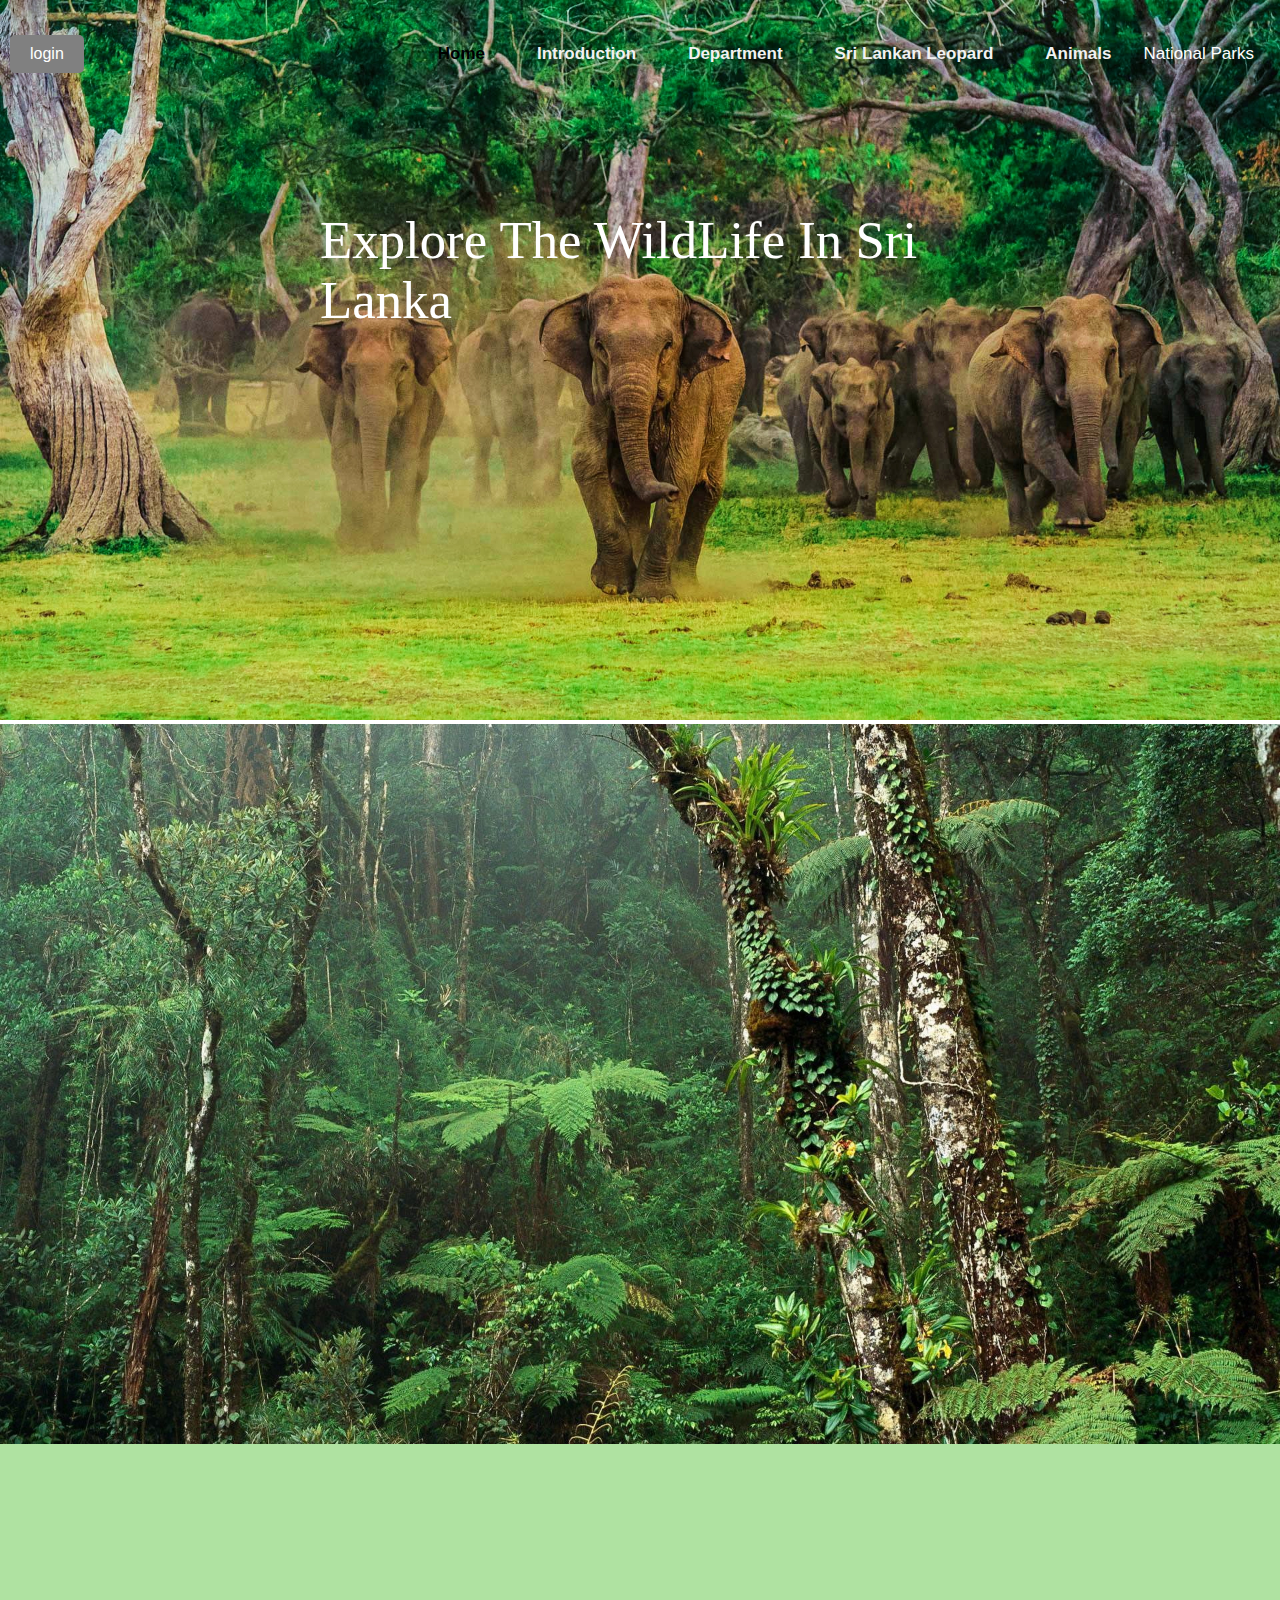
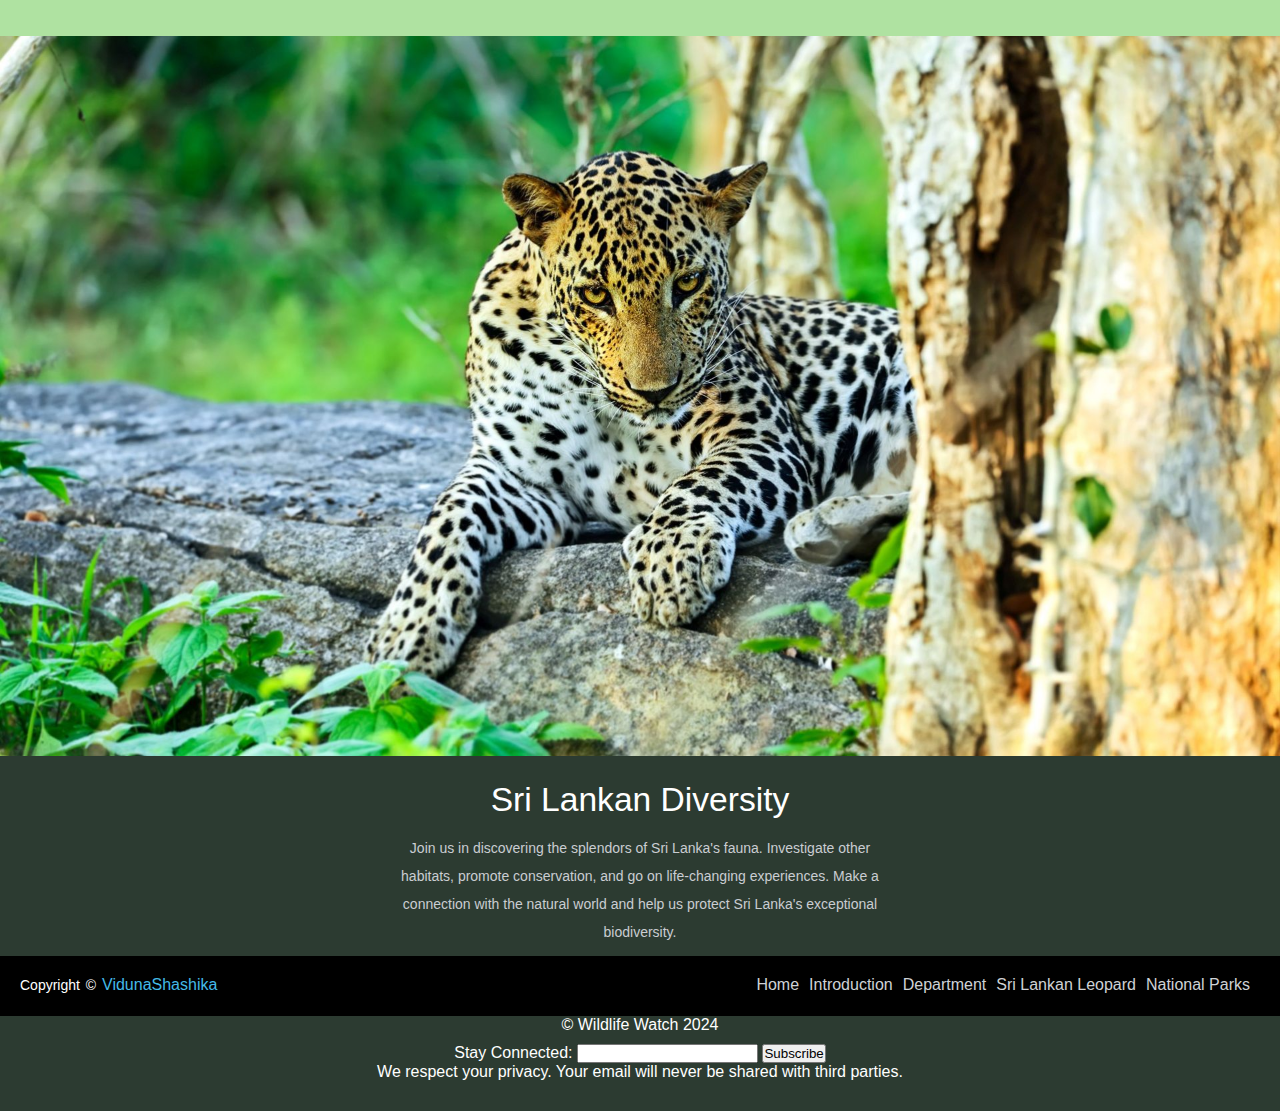
<file: index.html>
<!DOCTYPE html>
<html lang="en">
<head>
    <meta charset="UTF-8">
    <meta name="viewport" content="width=device-width, initial-scale=1.0">
    <title>Sri Lankan Wildlife </title>
    
    <link rel="stylesheet" href="style.css">

</head>
<body>
    <header>
        <a href="login.html" class="button-link">login</a>
        <nav class="navigation">
           
                <a href="index.html" class="active">Home<span></span></a>
                <a href="Introduction.html">Introduction<span></span></a>
                <a href="Departmant.html">Department<span></span></a>
                <a href="leopord.html">Sri Lankan Leopard<span></span></a>
                <a href="animals.html">Animals<span></span></a>
                <div class="dropdown">
                    <button class="dropbtn">National Parks
                      <i class="fa fa-caret-down"></i>
                    </button>
                    <div class="dropdown-content">
                      <a href="Yala.html">Yala</a>
                      <a href="Wilpaththu.html">Wilpaththu</a>
                    </div>
                </div>
        </nav>
    </header>

    <div class="main1">
        <img class="main_img" src="image/elipant.webp" alt="mainimage">
        <div class="maintitle">Explore The WildLife In Sri Lanka</div>    
    </div>
    <section>
        <section id="main2" class="main2">
                <!-- <div class="intro-section-left">
                    <h1 class="intro-section-left-headings">Introduction to the Wildlife in<br>Sri Lanka</h1>
                </div>
                <div class="intro-section-right">
                    <p>
                        Lying away in the center of South Asia, Sri Lanka is known for its vast biodiversity, which appeals to both nature lovers and wildlife experts. This island nation is home to a wide variety of flora and animals, from lush rainforests to dry plains. </br></br>The distinctive topography of the teardrop-shaped island, which includes coasts, wetlands, and mountains, adds to the remarkable diversity of habitats that are home to a wide range of species. The endemism of Sri Lanka's fauna is seen in the large number of species that are unique to our planet. </br></br>In national parks, majestic Asian elephants graze freely, and elusive leopards hunt through impenetrable woods. The rich wildlife, which includes uncommon indigenous species and brilliant kingfishers, fills the woods with a symphony of sounds. </br></br>The function of conservation initiatives is vital.
                    </p>                   

                </div> -->
        </section>
        <section>
            <img class="main_img" src="image\mainimg2.jpg" alt="mainimg2">
        </section>
        <section id="section2" class="section2">
            <!-- <h1 class="homepage-p2"> Traveler Guidelines for Wildlife Exploration in Sri Lanka</h1>
        </br></br>
            <p>
                Welcome to the breathtaking world of wildlife in Sri Lanka! As you embark on your journey to explore the diverse and exotic wildlife this country has to offer, it is essential to follow responsible and ethical practices. Here are some guidelines to ensure a memorable and sustainable wildlife experience.
            </br></br>
                <h4>Respect Wildlife and their Habitat:</h4>
                Observe wildlife from a safe distance, minimizing any disturbance to their natural behavior.
                Do not feed, approach, or touch animals. Maintain a respectful distance to avoid stressing or endangering them.
            </br></br>
            <h4>Stay on Designated Trails:</h4>
            Stick to designated paths and trails to minimize your impact on the environment and protect delicate ecosystems.
            Avoid trampling on vegetation and disturbing nesting sites.
            </br></br>   
            <h4>Observe Quietly:</h4>
            Keep noise levels to a minimum. Use soft voices and turn off electronic devices to preserve the tranquility of the natural surroundings.
            Refrain from making sudden movements or loud noises that may startle wildlife.
            </br></br>
            <h4>No Littering:</h4>
            Carry a reusable water bottle and snacks in a reusable container. Dispose of waste properly in designated bins.
            Leave no trace – pack out what you pack in, including any trash or personal items.
            </br></br>
            <h4>Responsible Photography:</h4>
            Use cameras with silent shutters to avoid startling animals.
            Do not use drones without proper permits, as they can disturb wildlife and compromise their safety.
            </br></br> 
            <h4>Respect Local Regulations:</h4>
            Familiarize yourself with and adhere to local wildlife protection laws and regulations.
            Obtain any necessary permits for specific wildlife activities.
            </br></br> 
            <h4>Support Conservation Efforts:</h4>
            Contribute to local conservation initiatives and ethical wildlife tourism practices.
            Choose eco-friendly accommodations and tour operators that prioritize sustainability. 
            </br></br> 
            <h4>Be Informed About Endangered Species:</h4>
            Educate yourself about the endangered species you may encounter and follow specific guidelines for their protection.
            Report any illegal wildlife activities to local authorities
            </br></br> 
            <h4>Cultural Sensitivity:</h4>
            Respect local customs and traditions. Seek permission before entering private or protected areas.
            Learn about the cultural significance of wildlife to the local communities      
            </br></br> 
            <h4>Climate and Weather Preparedness:</h4> 
            Be prepared for Sri Lanka's tropical climate. Wear appropriate clothing, use sunscreen, and stay hydrated.
            Follow weather advisories and take necessary precautions in case of unexpected weather changes.
            </br></br>
            Remember, your responsible actions as a traveler contribute to the conservation of Sri Lanka's rich biodiversity. Enjoy your wildlife exploration, and leave a positive impact on the environment and local communities. Safe travels!           -->
        </section>
        <section>
            <img class="main_img" src="image\lepod.jpg" alt="mainimg2">
        </section>

    </section>

    <footer>
        <div class="footer-content">
            <h3>Sri Lankan Diversity</h3>
            <p>Join us in discovering the splendors of Sri Lanka's fauna. Investigate other habitats, promote conservation, and go on life-changing experiences. Make a connection with the natural world and help us protect Sri Lanka's exceptional biodiversity.</p>

        </div>
        <div class="footer-bottom">
            <p>copyright &copy; <a href="#">VidunaShashika</a>  </p>
                    <div class="footer-menu">
                      <ul class="f-menu">
                        <li><a href="index.html" class="active">Home<span></span></a></li>
                        <li><a href="Introduction.html">Introduction<span></span></a></li>
                        <li><a href="Departmant.html">Department<span></span></a></li>
                        <li><a href="leopord.html">Sri Lankan Leopard<span></span></a></li>
                        <li><a href="National Parks.html">National Parks<span></span></a></li>
                      </ul>
                    </div>
        </div>
        <div class="container">
            <p>&copy; Wildlife Watch 2024</p>
            <form action="#" method="post">
                <label for="email">Stay Connected:</label>
                <input type="email" id="email" name="email" required>
                <button type="submit">Subscribe</button>
            </form>
            <p>We respect your privacy. Your email will never be shared with third parties.</p>
        </div>
    </footer>
    <script src="script.js"></script>
</body>
</html>
</file>
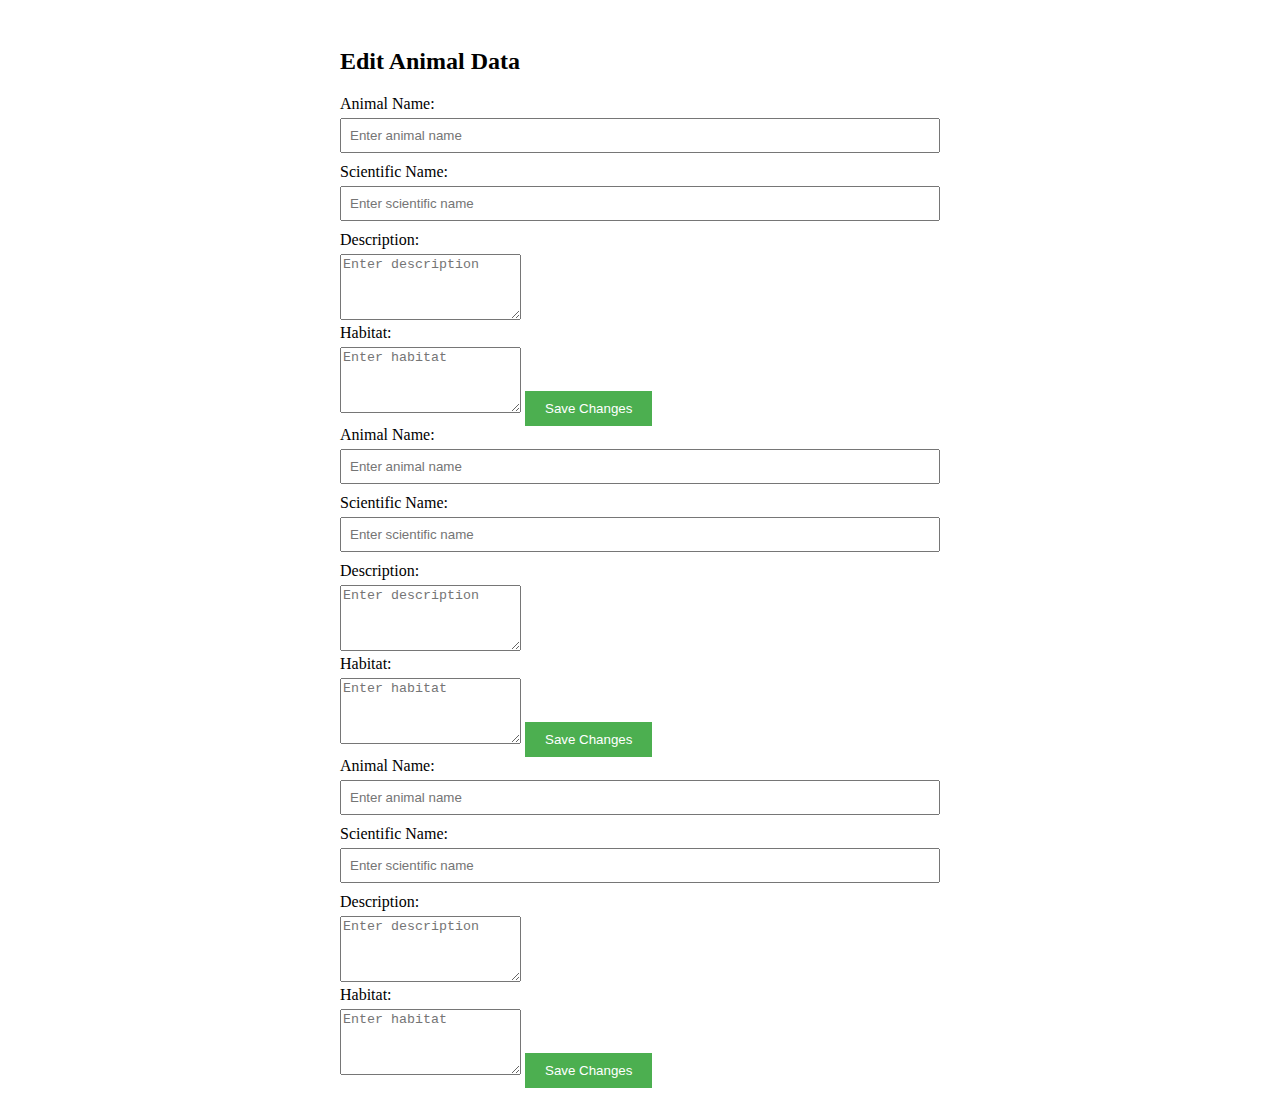
<file: animals-edit.html>
<!DOCTYPE html>
<html lang="en">
<head>
    <meta charset="UTF-8">
    <meta name="viewport" content="width=device-width, initial-scale=1.0">
    <title>Edit Animal Data</title>
    <link rel="stylesheet" href="animals-edit.css">
</head>
<body>
    <div class="container">
        <h2>Edit Animal Data</h2>
        <div id="animal-form">
            <!-- Animal Name -->
            <label for="animal-name-0">Animal Name:</label>
            <input type="text" id="animal-name-0" placeholder="Enter animal name">

            <!-- Scientific Name -->
            <label for="scientific-name-0">Scientific Name:</label>
            <input type="text" id="scientific-name-0" placeholder="Enter scientific name">

            <!-- Description -->
            <label for="description-0">Description:</label>
            <textarea id="description-0" rows="4" placeholder="Enter description"></textarea>

            <!-- Habitat -->
            <label for="habitat-0">Habitat:</label>
            <textarea id="habitat-0" rows="4" placeholder="Enter habitat"></textarea>

            <!-- Button to save changes -->
            <button onclick="saveChanges()">Save Changes</button>
        </div>
        <div id="animal-form">
            <!-- Animal Name -->
            <label for="animal-name-1">Animal Name:</label>
            <input type="text" id="animal-name-1" placeholder="Enter animal name">

            <!-- Scientific Name -->
            <label for="scientific-name-1">Scientific Name:</label>
            <input type="text" id="scientific-name-1" placeholder="Enter scientific name">

            <!-- Description -->
            <label for="description-1">Description:</label>
            <textarea id="description-1" rows="4" placeholder="Enter description"></textarea>

            <!-- Habitat -->
            <label for="habitat-1">Habitat:</label>
            <textarea id="habitat-1" rows="4" placeholder="Enter habitat"></textarea>

            <!-- Button to save changes -->
            <button onclick="saveChanges()">Save Changes</button>
        </div>
        <div id="animal-form">
            <!-- Animal Name -->
            <label for="animal-name-2">Animal Name:</label>
            <input type="text" id="animal-name-2" placeholder="Enter animal name">

            <!-- Scientific Name -->
            <label for="scientific-name-2">Scientific Name:</label>
            <input type="text" id="scientific-name-2" placeholder="Enter scientific name">

            <!-- Description -->
            <label for="description-2">Description:</label>
            <textarea id="description-2" rows="4" placeholder="Enter description"></textarea>

            <!-- Habitat -->
            <label for="habitat-2">Habitat:</label>
            <textarea id="habitat-2" rows="4" placeholder="Enter habitat"></textarea>

            <!-- Button to save changes -->
            <button onclick="saveChanges()">Save Changes</button>
        </div>
    </div>

    
    <script src="animals-edit.js"></script>
</body>
</html>
</file>
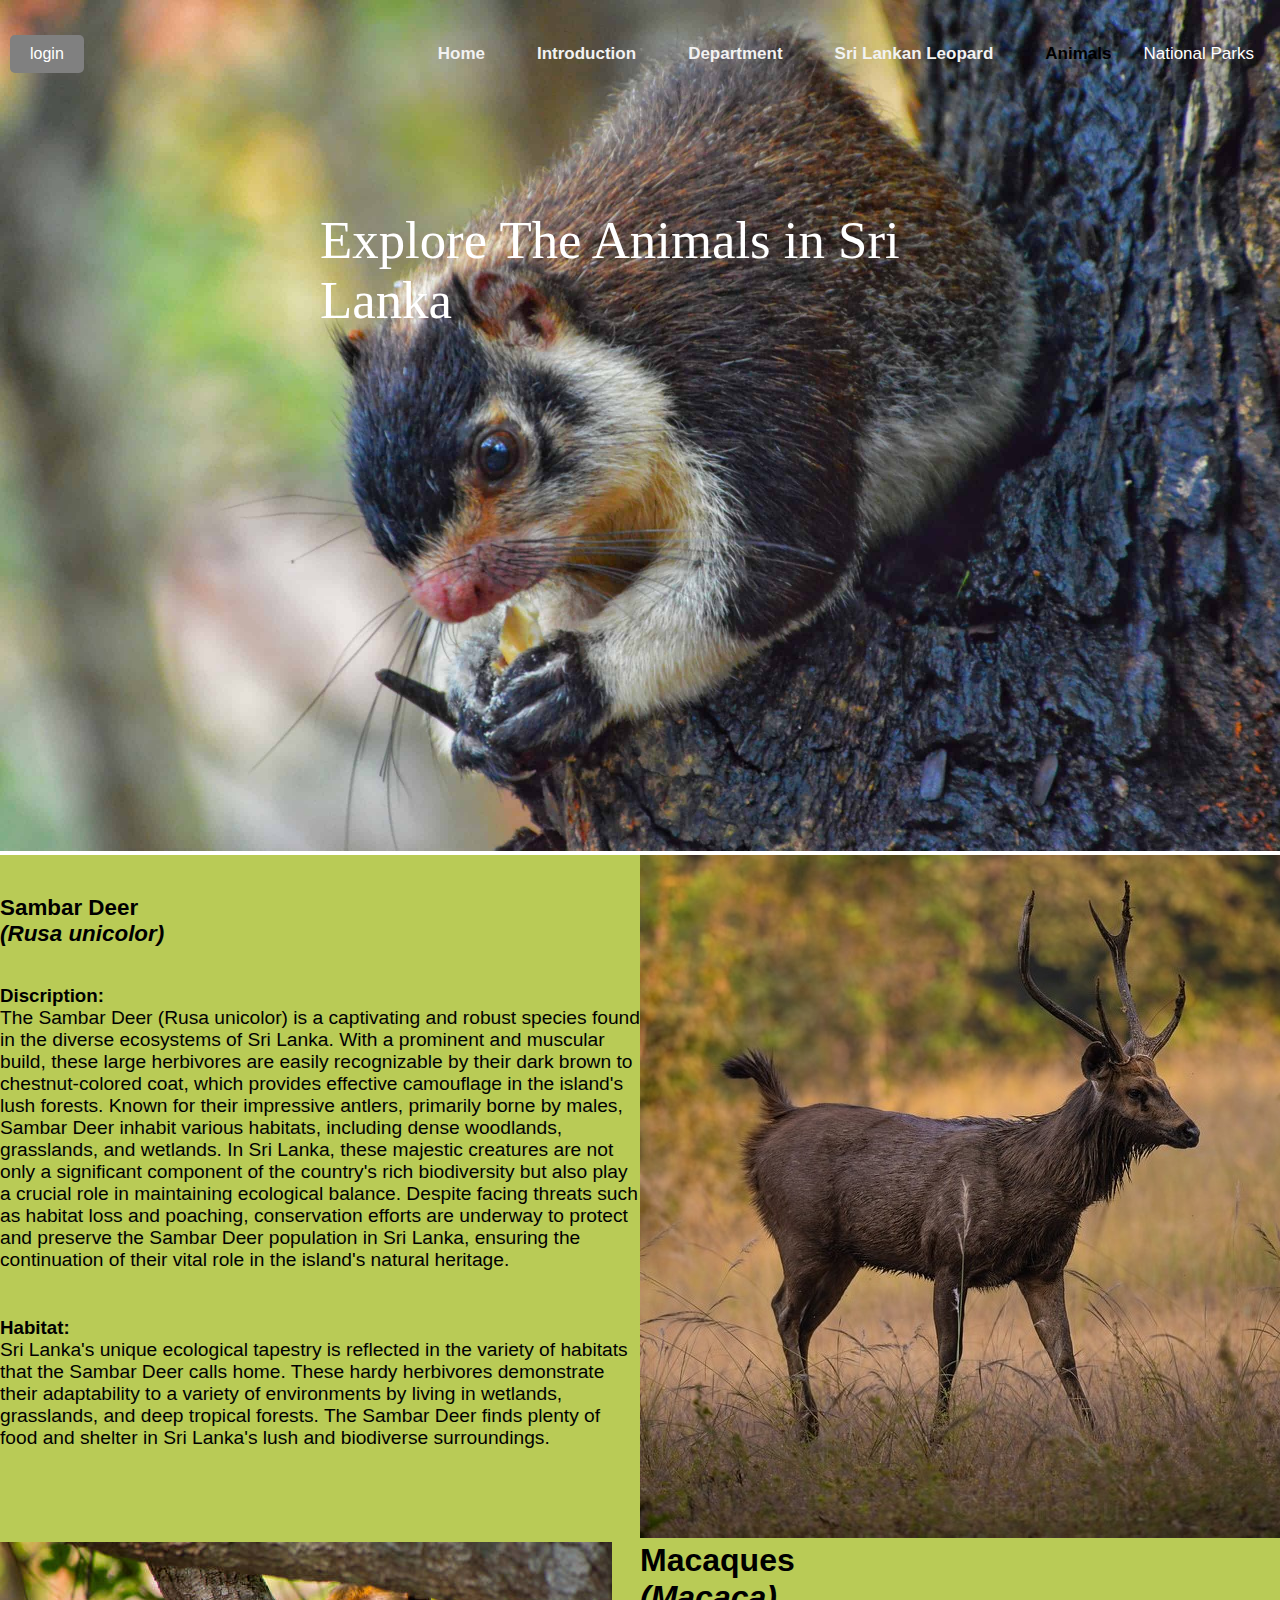
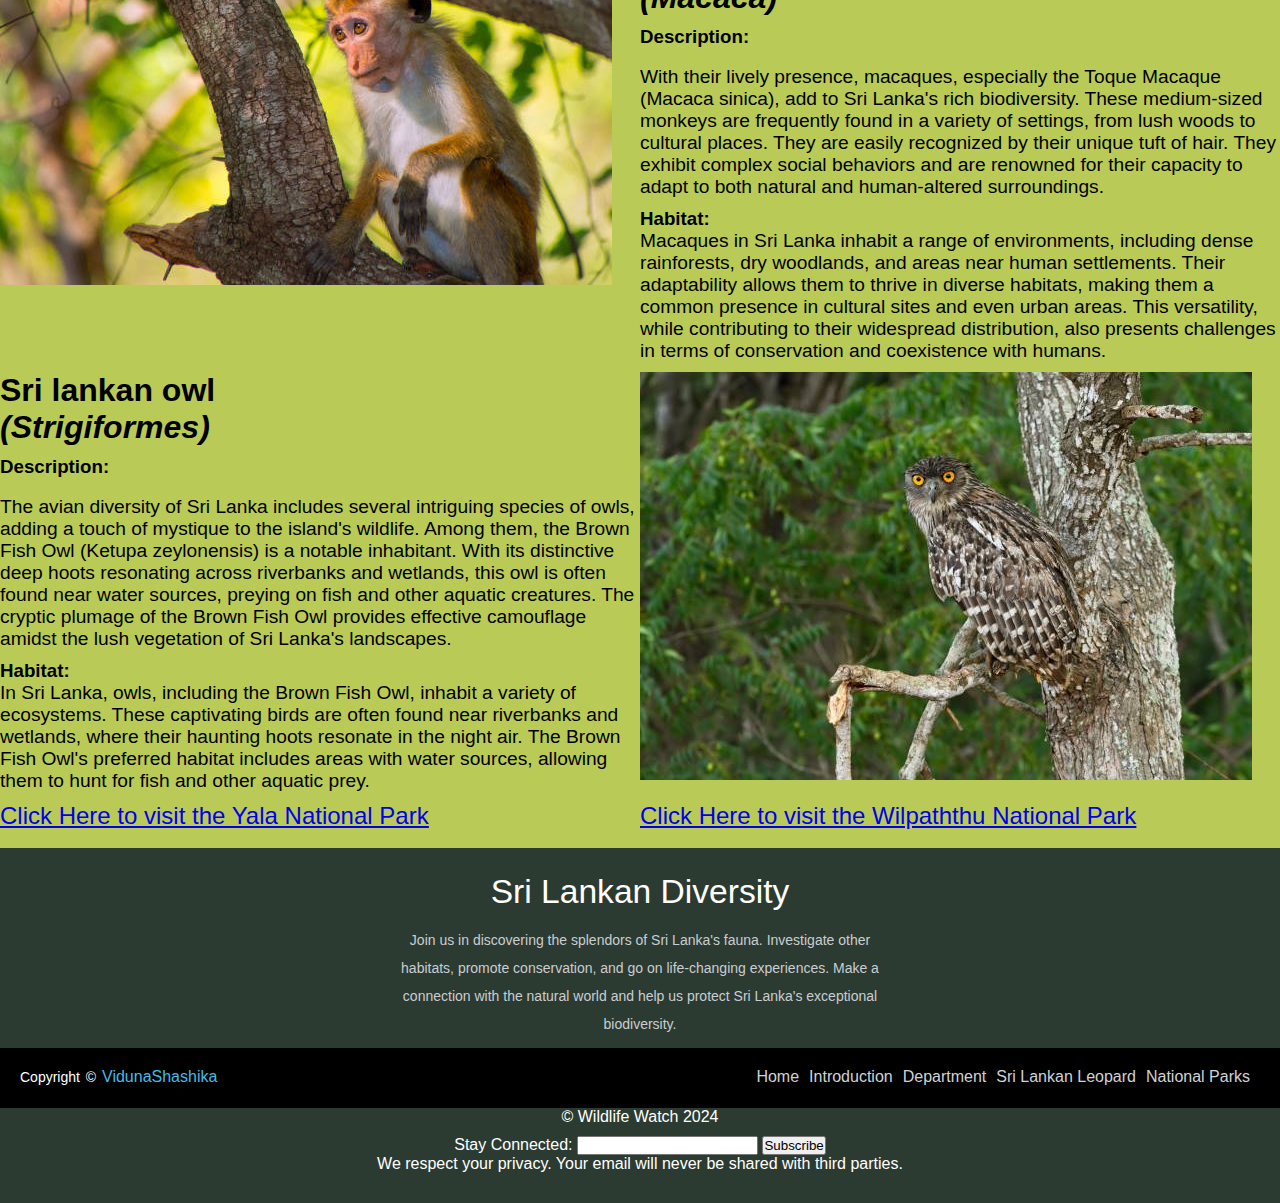
<file: animals.html>
<!DOCTYPE html>
<html lang="en">

<head>
    <meta charset="UTF-8">
    <meta name="viewport" content="width=device-width, initial-scale=1.0">
    <title>Sri Lankan Wildlife </title>

    <link rel="stylesheet" href="style.css">

</head>

<body>
    <header>
        <a href="login.html" class="button-link">login</a>
        <nav class="navigation">

            <a href="index.html">Home<span></span></a>
            <a href="Introduction.html">Introduction<span></span></a>
            <a href="Departmant.html">Department<span></span></a>
            <a href="leopord.html">Sri Lankan Leopard<span></span></a>
            <a href="animals.html" class="active">Animals<span></span></a>
            <div class="dropdown">
                <button class="dropbtn">National Parks
                    <i class="fa fa-caret-down"></i>
                </button>
                <div class="dropdown-content">
                    <a href="Yala.html">Yala</a>
                    <a href="Wilpaththu.html">Wilpaththu</a>
                </div>
            </div>
        </nav>
    </header>

    <div class="main1">
        <img class="main_img" src="image\dandule.jpg" alt="mainimage">
        <div class="maintitle">Explore The Animals in Sri Lanka</div>
    </div>
    <section>
        <section id="animals-section" class="animals-section">
            <div class="animal-1-section">
                <div class="animal-description">
                    <h1 class="animal-description-title">Sambar Deer<p class="italic">(Rusa unicolor)</p>
                    </h1>
                    <br />
                    <p>
                    <h3 class="animal-description-dis">Discription:</h3>
                    <p class="animal-description-para">The Sambar Deer (Rusa unicolor) is a captivating and robust
                        species found in the diverse ecosystems of Sri Lanka. With a prominent and muscular build, these
                        large herbivores are easily recognizable by their dark brown to chestnut-colored coat, which
                        provides effective camouflage in the island's lush forests. Known for their impressive antlers,
                        primarily borne by males, Sambar Deer inhabit various habitats, including dense woodlands,
                        grasslands, and wetlands. In Sri Lanka, these majestic creatures are not only a significant
                        component of the country's rich biodiversity but also play a crucial role in maintaining
                        ecological balance. Despite facing threats such as habitat loss and poaching, conservation
                        efforts are underway to protect and preserve the Sambar Deer population in Sri Lanka, ensuring
                        the continuation of their vital role in the island's natural heritage.</p>
                    <br><br>
                    <h3 class="animal-description-dis">Habitat:</h3>
                    <p class="animal-description-para">Sri Lanka's unique ecological tapestry is reflected in the
                        variety of habitats that the Sambar Deer calls home. These hardy herbivores demonstrate their
                        adaptability to a variety of environments by living in wetlands, grasslands, and deep tropical
                        forests. The Sambar Deer finds plenty of food and shelter in Sri Lanka's lush and biodiverse
                        surroundings.</p>
                    </p>
                </div>
                <div class="animal-img">
                    <img src="image\sambaru deer3.jpg" alt="animal-img">
                </div>
            </div>
            <div class="animal-2-section">
                <div class="animal-img">
                    <img src="image\wilpaththu3.jpg" alt="animal-img">
                </div>
                <div class="animal-description">
                    <h1>
                        Macaques<p class="italic">(Macaca)</p>

                    </h1>
                    <h3>Description:</h3>
                    <br />
                    <p class="animal-description-para">
                        With their lively presence, macaques, especially the Toque Macaque (Macaca sinica), add to Sri
                        Lanka's rich biodiversity. These medium-sized monkeys are frequently found in a variety of
                        settings, from lush woods to cultural places. They are easily recognized by their unique tuft of
                        hair. They exhibit complex social behaviors and are renowned for their capacity to adapt to both
                        natural and human-altered surroundings.
                    </p>
                    <h3>Habitat:</h3>
                    <p class="animal-description-para">Macaques in Sri Lanka inhabit a range of environments, including
                        dense rainforests, dry woodlands, and areas near human settlements. Their adaptability allows
                        them to thrive in diverse habitats, making them a common presence in cultural sites and even
                        urban areas. This versatility, while contributing to their widespread distribution, also
                        presents challenges in terms of conservation and coexistence with humans.</p>
                </div>

            </div>
            <div class="animal-3-section">
                <div class="animal-description">
                    <h1 class="animal-description-dis">
                        Sri lankan owl<p class="italic">(Strigiformes)</p>
                    </h1>
                    <h3>Description:</h3>
                    <br />
                    <p class="animal-description-para">
                        The avian diversity of Sri Lanka includes several intriguing species of owls, adding a touch of
                        mystique to the island's wildlife. Among them, the Brown Fish Owl (Ketupa zeylonensis) is a
                        notable inhabitant. With its distinctive deep hoots resonating across riverbanks and wetlands,
                        this owl is often found near water sources, preying on fish and other aquatic creatures. The
                        cryptic plumage of the Brown Fish Owl provides effective camouflage amidst the lush vegetation
                        of Sri Lanka's landscapes.
                    </p>
                    <h3>Habitat:</h3>
                    <P class="animal-description-para">In Sri Lanka, owls, including the Brown Fish Owl, inhabit a
                        variety of ecosystems. These captivating birds are often found near riverbanks and wetlands,
                        where their haunting hoots resonate in the night air. The Brown Fish Owl's preferred habitat
                        includes areas with water sources, allowing them to hunt for fish and other aquatic prey. </P>

                </div>
                <div class="animal-img">
                    <img src="image\bakamuna.jpg" alt="animal-img">
                </div>
            </div>
        </section>


        <section class="link">
            <div class="link-1">
                <a href="Yala.html">Click Here to visit the Yala National Park</a>

            </div>
            <div class="link-2">
                <a href="Wilpaththu.html">Click Here to visit the Wilpaththu National Park</a>
            </div>
        </section>

        <footer>
            <div class="footer-content">
                <h3>Sri Lankan Diversity</h3>
                <p>Join us in discovering the splendors of Sri Lanka's fauna. Investigate other habitats, promote
                    conservation, and go on life-changing experiences. Make a connection with the natural world and help
                    us protect Sri Lanka's exceptional biodiversity.</p>

            </div>
            <div class="footer-bottom">
                <p>copyright &copy; <a href="#">VidunaShashika</a> </p>
                <div class="footer-menu">
                    <ul class="f-menu">
                        <li><a href="index.html" class="active">Home<span></span></a></li>
                        <li><a href="Introduction.html">Introduction<span></span></a></li>
                        <li><a href="Departmant.html">Department<span></span></a></li>
                        <li><a href="leopord.html">Sri Lankan Leopard<span></span></a></li>
                        <li><a href="National Parks.html">National Parks<span></span></a></li>
                    </ul>
                </div>
            </div>
            <div class="container">
                <p>&copy; Wildlife Watch 2024</p>
                <form action="#" method="post">
                    <label for="email">Stay Connected:</label>
                    <input type="email" id="email" name="email" required>
                    <button type="submit">Subscribe</button>
                </form>
                <p>We respect your privacy. Your email will never be shared with third parties.</p>
            </div>
        </footer>
        <script src="animals.js"></script>
</body>

</html>
</file>
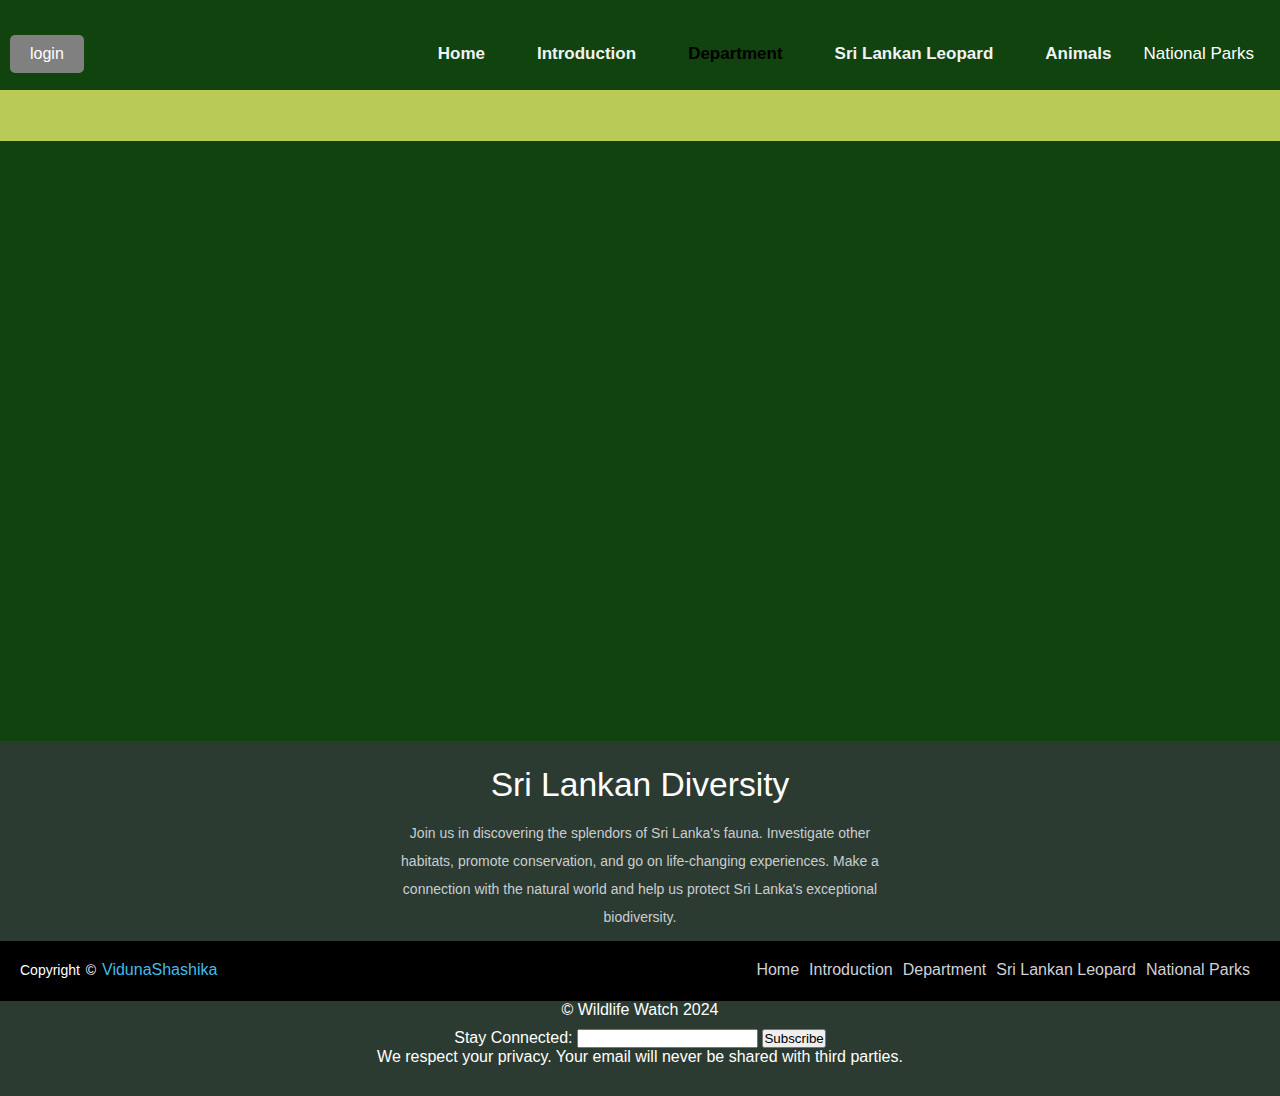
<file: Departmant.html>
<!DOCTYPE html>
<html lang="en">

<head>
  <meta charset="UTF-8">
  <meta name="viewport" content="width=device-width, initial-scale=1.0">
  <title>Sri Lankan Wildlife </title>
  <link rel="stylesheet" href="https://fonts.googleapis.com/css?family=Sofia">
  <style>
    body {
      display: flexbox;
      font-family: "Poppins";
    }
  </style>
  <link rel="stylesheet" href="style.css">

</head>

<body class="introduction-page">
  <header>
    <a href="login.html" class="button-link">login</a>
    <nav class="navigation">
      <div>
        <a href="index.html">Home<span></span></a>
        <a href="Introduction.html">Introduction<span></span></a>
        <a href="Departmant.html" class="active">Department<span></span></a>
        <a href="leopord.html">Sri Lankan Leopard<span></span></a>
        <a href="animals.html">Animals<span></span></a>
        <div class="dropdown">
          <button class="dropbtn">National Parks
            <i class="fa fa-caret-down"></i>
          </button>
          <div class="dropdown-content">
            <a href="Yala.html">Yala</a>
            <a href="Wilpaththu.html">Wilpaththu</a>
          </div>
        </div>
      </div>
    </nav>
  </header>

  <section id="department" class="department">
    <!-- <center><h1><u>Department of Wildlife Conservation Sri Lanka</u></h1></center>
        <br/><br/>
        <p class="department-description">Founded in 1949, the Department of Wildlife Conservation in Sri Lanka is a key organization committed to managing and conserving the island's abundant wildlife.
             The department is essential to the enforcement of conservation laws and regulations because it is the main regulatory agency in charge of concerns pertaining to wildlife.
            <br></br>
            Its goal is to preserve and maintain Sri Lanka's various ecosystems in a sustainable manner, protecting endangered species as well as their natural habitats. In order to encourage peaceful coexistence between wildlife and human groups, the department actively participates in research, monitoring, and education activities.
            <br></br>
            It significantly advances worldwide conservation efforts by providing refuges for a diverse range of flora and fauna through the creation of national parks, sanctuaries, and reserves. Working along with regional and global organizations, the department aims to address.</p> -->
  </section>
  <iframe
    src="https://www.google.com/maps/embed?pb=!1m18!1m12!1m3!1d1014002.1112914388!2d78.76624124687497!3d6.897092700000017!2m3!1f0!2f0!3f0!3m2!1i1024!2i768!4f13.1!3m3!1m2!1s0x3ae250aa85489b1f%3A0xd8773339b6b43dbb!2sDepartment%20of%20Wildlife%20Conservation!5e0!3m2!1sen!2slk!4v1705059189699!5m2!1sen!2slk"
    width="100%" height="600" style="border:0;" allowfullscreen="" loading="lazy"
    referrerpolicy="no-referrer-when-downgrade"></iframe>

  <footer>
    <div class="footer-content">
      <h3>Sri Lankan Diversity</h3>
      <p>Join us in discovering the splendors of Sri Lanka's fauna. Investigate other habitats, promote conservation,
        and go on life-changing experiences. Make a connection with the natural world and help us protect Sri Lanka's
        exceptional biodiversity.</p>

    </div>
    <div class="footer-bottom">
      <p>copyright &copy; <a href="#">VidunaShashika</a> </p>
      <div class="footer-menu">
        <ul class="f-menu">
          <li><a href="index.html" class="active">Home<span></span></a></li>
          <li><a href="Introduction.html">Introduction<span></span></a></li>
          <li><a href="Departmant.html">Department<span></span></a></li>
          <li><a href="leopord.html">Sri Lankan Leopard<span></span></a></li>
          <li><a href="National Parks.html">National Parks<span></span></a></li>
        </ul>
      </div>
    </div>
    <div class="container">
      <p>&copy; Wildlife Watch 2024</p>
      <form action="#" method="post">
        <label for="email">Stay Connected:</label>
        <input type="email" id="email" name="email" required>
        <button id="button1" type="submit">Subscribe</button>
      </form>
      <p>We respect your privacy. Your email will never be shared with third parties.</p>
    </div>
  </footer>
  <script src="department.js"></script>
</body>

</html>
</file>
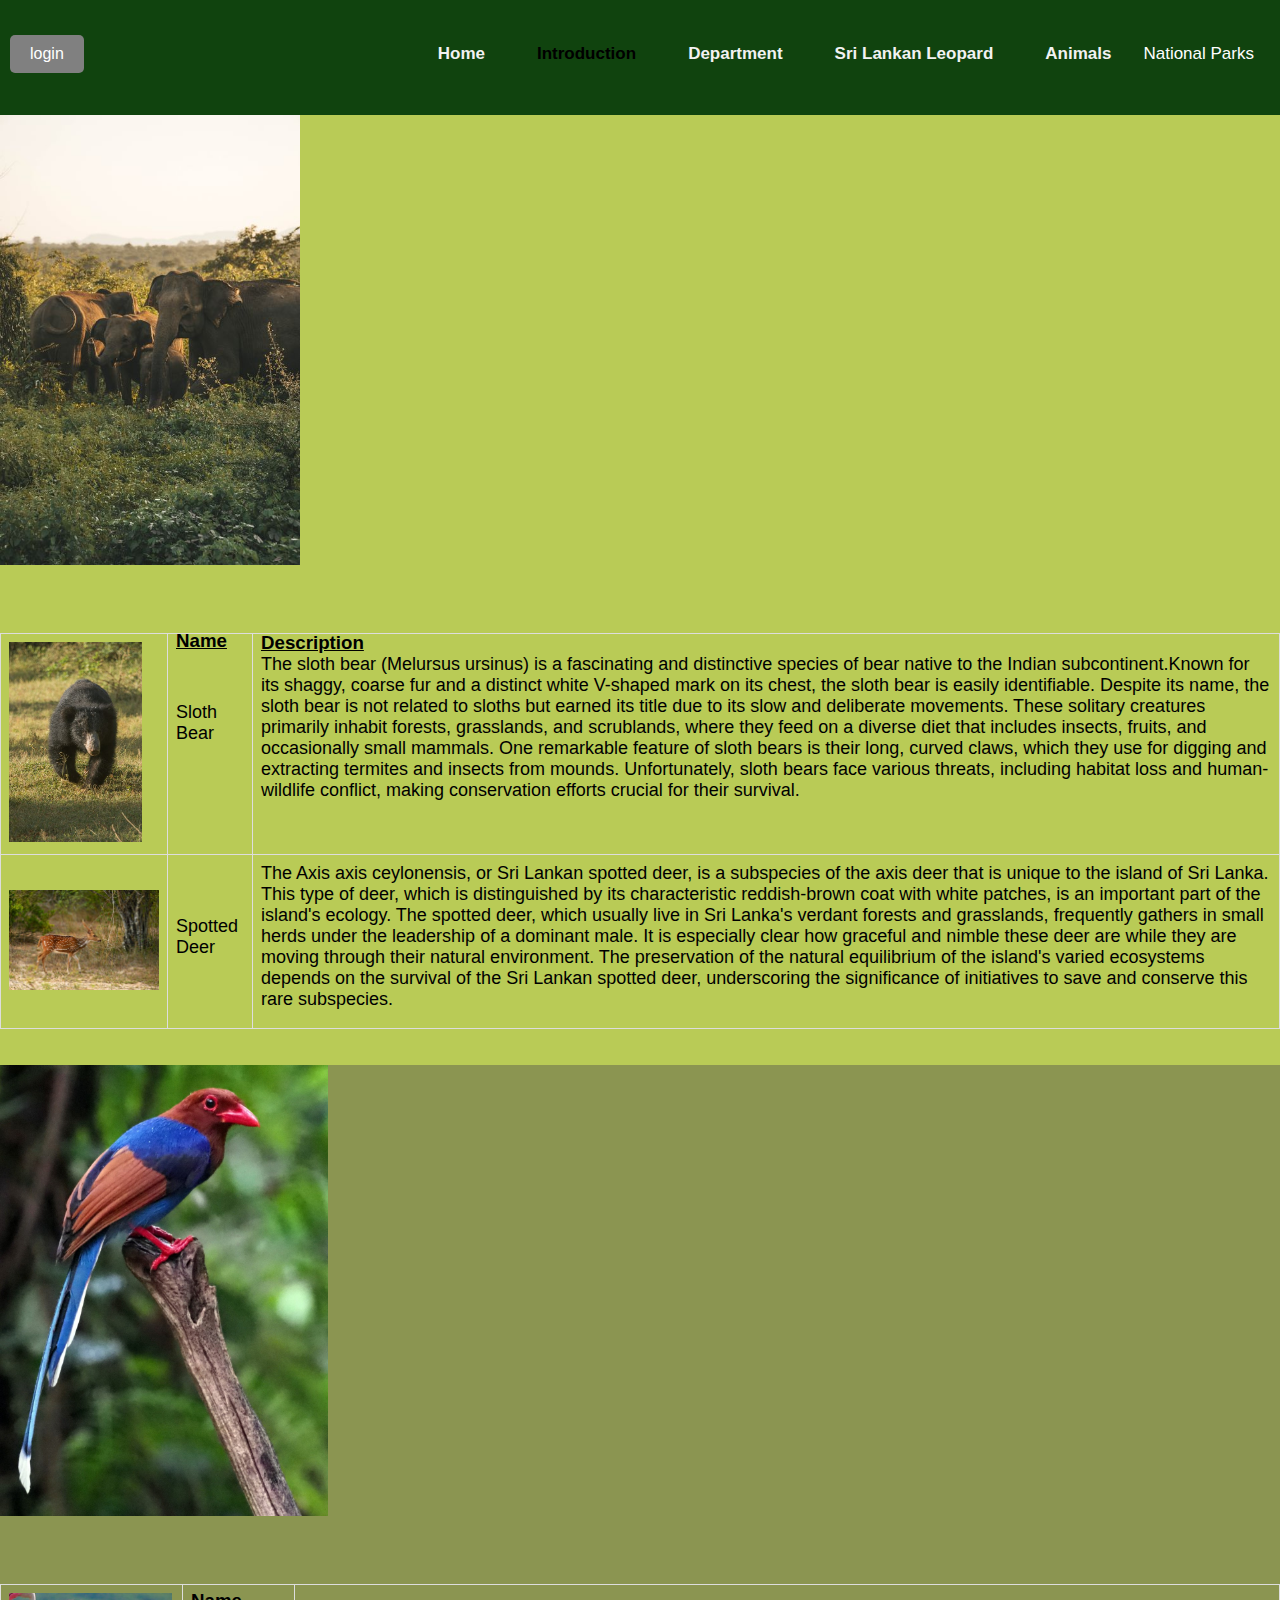
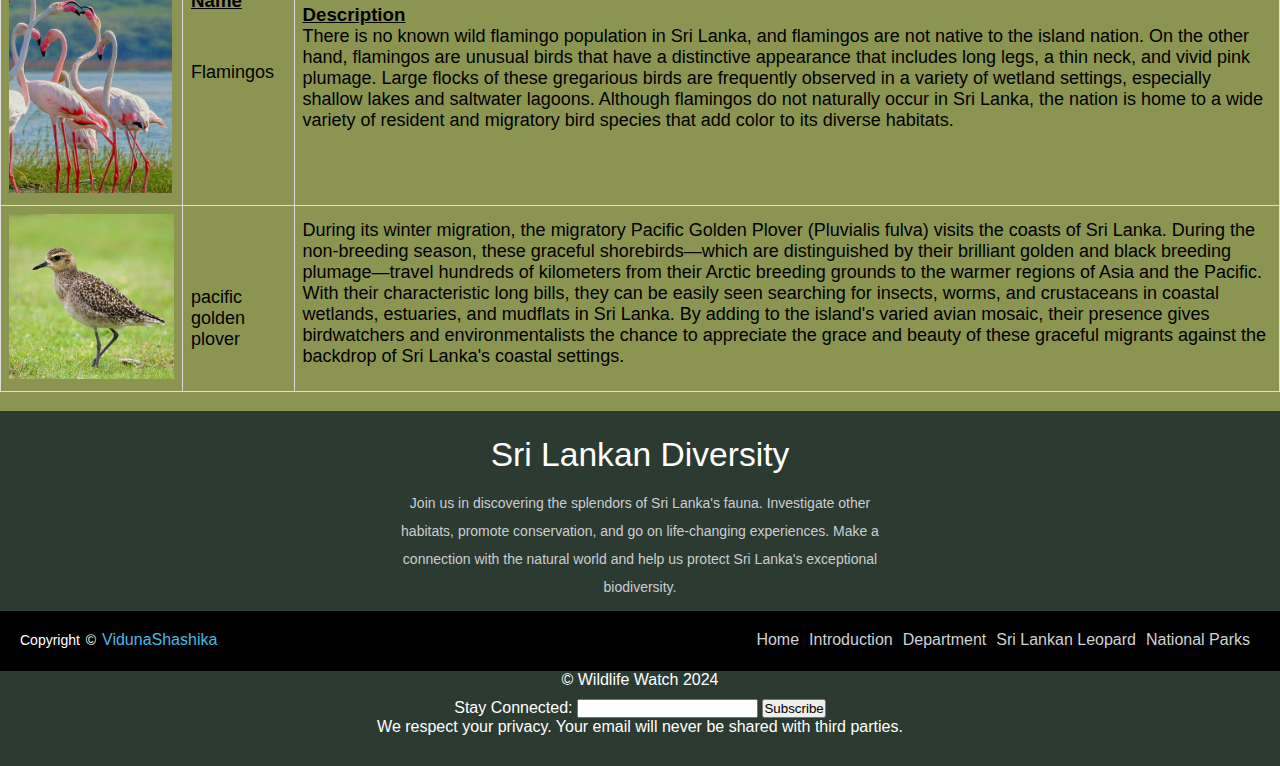
<file: Introduction.html>
<!DOCTYPE html>
<html lang="en">

<head>
    <meta charset="UTF-8">
    <meta name="viewport" content="width=device-width, initial-scale=1.0">
    <title>Sri Lankan Wildlife </title>
    <link rel="stylesheet" href="https://fonts.googleapis.com/css?family=Sofia">
    <style>
        body {
            display: flexbox;
            font-family: "Poppins";
        }
    </style>
    <link rel="stylesheet" href="style.css">

</head>

<body class="introduction-page">
    <header>
        <a href="login.html" class="button-link">login</a>
        <div class="navigation">
            <div>
                <a href="index.html">Home<span></span></a>
                <a href="Introduction.html" class="active">Introduction<span></span></a>
                <a href="Departmant.html">Department<span></span></a>
                <a href="leopord.html">Sri Lankan Leopard<span></span></a>
                <a href="animals.html">Animals<span></span></a>
                <div class="dropdown">
                    <button class="dropbtn">National Parks
                        <i class="fa fa-caret-down"></i>
                    </button>
                    <div class="dropdown-content">
                        <a href="Yala.html">Yala</a>
                        <a href="Wilpaththu.html">Wilpaththu</a>
                    </div>
                </div>
            </div>
        </div>
    </header>

    <div style="margin-top: 9%;">
        <div class="section-one">
            <div style="display: flex;">
                <div id="udawalawe">
                    <!-- <p class="section-heading">Udawalawe National Park</p>
                    <p class="section-description">Located in the southern region of Sri Lanka, Udawalawe National Park is a pristine sanctuary that is well-known for its varied fauna and stunning landscapes. The park, which covers an area of more than 30,000 hectares, was created mainly to safeguard the Udawalawe Reservoir and its watershed. For those who enjoy the outdoors and animals, the park is a sanctuary that provides a rare chance to see a variety of species in their native environments. Elephants are a major draw at Udawalawe, where groups can frequently be seen wandering freely across the expansive grasslands. A haven for birdwatchers, the park is home to an amazing array of creatures besides elephants, such as spotted deer, water buffalo, wild boar, and many bird species.</p> -->
                </div>
                <div>
                    <img class="national-park-image" src="image\udawalawe1.jpg">
                </div>
                <div>
                    <iframe
                        src="https://www.google.com/maps/embed?pb=!1m18!1m12!1m3!1d45285.69578934721!2d80.84176118193689!3d6.473689645047569!2m3!1f0!2f0!3f0!3m2!1i1024!2i768!4f13.1!3m3!1m2!1s0x3ae408ff88887e79%3A0xaf12e79ffbd980d7!2sUdawalawe%20National%20Park!5e0!3m2!1sen!2slk!4v1705053467033!5m2!1sen!2slk"
                        width="400" height="450" style="border:0;" allowfullscreen="" loading="lazy"
                        referrerpolicy="no-referrer-when-downgrade"></iframe>
                </div>
            </div>
            <div style="margin-top: 5%;">
                <table>
                    <tr>
                        <td><img class="table-img" src="image\walaha.jpg" alt="Asian Elephant"></td>
                        <td>
                            <h3 class="table-name">Name</h3>
                            <p class="sloth-bear">Sloth Bear</p>
                        </td>
                        <td>
                            <h3 class="table-dis">Description</h3>
                            <p class="table-dis-para">The sloth bear (Melursus ursinus) is a fascinating and distinctive
                                species of bear native to the Indian subcontinent.Known for its shaggy, coarse fur and a
                                distinct white V-shaped mark on its chest, the sloth bear is easily identifiable.
                                Despite its name, the sloth bear is not related to sloths but earned its title due to
                                its slow and deliberate movements. These solitary creatures primarily inhabit forests,
                                grasslands, and scrublands, where they feed on a diverse diet that includes insects,
                                fruits, and occasionally small mammals. One remarkable feature of sloth bears is their
                                long, curved claws, which they use for digging and extracting termites and insects from
                                mounds. Unfortunately, sloth bears face various threats, including habitat loss and
                                human-wildlife conflict, making conservation efforts crucial for their survival.</p>
                        </td>
                    </tr>
                    <tr>
                        <td><img class="table-img2" src="image\dear2.jpg" alt="Spotted Deer"></td>
                        <td>
                            <p class="Spotted-Deer">Spotted Deer</p>
                        </td>
                        <td>
                            <p class="table-dis-para">The Axis axis ceylonensis, or Sri Lankan spotted deer, is a
                                subspecies of the axis deer that is unique to the island of Sri Lanka. This type of
                                deer, which is distinguished by its characteristic reddish-brown coat with white
                                patches, is an important part of the island's ecology. The spotted deer, which usually
                                live in Sri Lanka's verdant forests and grasslands, frequently gathers in small herds
                                under the leadership of a dominant male. It is especially clear how graceful and nimble
                                these deer are while they are moving through their natural environment. The preservation
                                of the natural equilibrium of the island's varied ecosystems depends on the survival of
                                the Sri Lankan spotted deer, underscoring the significance of initiatives to save and
                                conserve this rare subspecies.</p>
                        </td>
                    </tr>
                    <!-- Add more rows for each animal -->
                </table>


            </div>
        </div>
        <div class="section-two">
            <div style="display: flex;">
                <div id="kumana">
                    <!-- <p class="section-heading">Kumana National Park</p>
                    <p class="section-description">Udawalawe National Park, situated in the southern part of Sri Lanka, is a pristine sanctuary renowned for its breathtaking landscapes and diverse wildlife. Spanning over 30,000 hectares, the park was established primarily to protect the Udawalawe Reservoir and its catchment. The park is a haven for nature enthusiasts and wildlife lovers, offering a unique opportunity to witness a wide array of species in their natural habitat. One of Udawalawe's main attractions is its thriving elephant population, with herds often seen roaming freely across the vast grasslands. Apart from elephants, the park is home to an impressive variety of animals, including spotted deer, water buffalo, wild boar, and numerous bird species, making it a paradise for birdwatchers.</p> -->
                </div>
                <div>
                    <img class="national-park-image1" src="image\macpai.jpeg">
                </div>
                <div>
                    <iframe
                        src="https://www.google.com/maps/embed?pb=!1m18!1m12!1m3!1d3963.592797015025!2d81.66667827311785!3d6.572965122590416!2m3!1f0!2f0!3f0!3m2!1i1024!2i768!4f13.1!3m3!1m2!1s0x3ae5c8b55f7156a3%3A0xce605bccbb80201a!2sKumana%20National%20Park!5e0!3m2!1sen!2slk!4v1705651260325!5m2!1sen!2slk"
                        width="400" height="450" style="border:0;" allowfullscreen="" loading="lazy"
                        referrerpolicy="no-referrer-when-downgrade"></iframe>
                </div>
            </div>
            <div style="margin-top: 5%;">
                <table>
                    <tr>
                        <td><img class="table-img" src="image\flamingo.jpg" alt="Asian Elephant"></td>
                        <td>
                            <h3 class="table-name">Name</h3>
                            <p class="sloth-bear">Flamingos</p>
                        </td>
                        <td>
                            <h3 class="table-dis">Description</h3>
                            <p class="table-dis-para">There is no known wild flamingo population in Sri Lanka, and
                                flamingos are not native to the island nation. On the other hand, flamingos are unusual
                                birds that have a distinctive appearance that includes long legs, a thin neck, and vivid
                                pink plumage. Large flocks of these gregarious birds are frequently observed in a
                                variety of wetland settings, especially shallow lakes and saltwater lagoons. Although
                                flamingos do not naturally occur in Sri Lanka, the nation is home to a wide variety of
                                resident and migratory bird species that add color to its diverse habitats.</p>
                        </td>
                    </tr>
                    <tr>
                        <td><img class="polcover" src="image\polver.jpg" alt="Spotted Deer"></td>
                        <td>
                            <p class="sloth-bear">pacific golden plover</p>
                        </td>
                        <td>
                            <p class="table-dis-para">During its winter migration, the migratory Pacific Golden Plover
                                (Pluvialis fulva) visits the coasts of Sri Lanka. During the non-breeding season, these
                                graceful shorebirds—which are distinguished by their brilliant golden and black breeding
                                plumage—travel hundreds of kilometers from their Arctic breeding grounds to the warmer
                                regions of Asia and the Pacific. With their characteristic long bills, they can be
                                easily seen searching for insects, worms, and crustaceans in coastal wetlands,
                                estuaries, and mudflats in Sri Lanka. By adding to the island's varied avian mosaic,
                                their presence gives birdwatchers and environmentalists the chance to appreciate the
                                grace and beauty of these graceful migrants against the backdrop of Sri Lanka's coastal
                                settings.</p>
                        </td>
                    </tr>
                    <!-- Add more rows for each animal -->
                </table>
            </div>
        </div>
    </div>

    <footer>
        <div class="footer-content">
            <h3>Sri Lankan Diversity</h3>
            <p>Join us in discovering the splendors of Sri Lanka's fauna. Investigate other habitats, promote
                conservation, and go on life-changing experiences. Make a connection with the natural world and help us
                protect Sri Lanka's exceptional biodiversity.</p>

        </div>
        <div class="footer-bottom">
            <p>copyright &copy; <a href="#">VidunaShashika</a> </p>
            <div class="footer-menu">
                <ul class="f-menu">
                    <li><a href="index.html" class="active">Home<span></span></a></li>
                    <li><a href="Introduction.html">Introduction<span></span></a></li>
                    <li><a href="Departmant.html">Department<span></span></a></li>
                    <li><a href="leopord.html">Sri Lankan Leopard<span></span></a></li>
                    <li><a href="National Parks.html">National Parks<span></span></a></li>
                </ul>
            </div>
        </div>
        <div class="container">
            <p>&copy; Wildlife Watch 2024</p>
            <form action="#" method="post">
                <label for="email">Stay Connected:</label>
                <input type="email" id="email" name="email" required>
                <button type="submit">Subscribe</button>
            </form>
            <p>We respect your privacy. Your email will never be shared with third parties.</p>
        </div>
    </footer>
    <script src="introduction.js"></script>
</body>

</html>
</file>
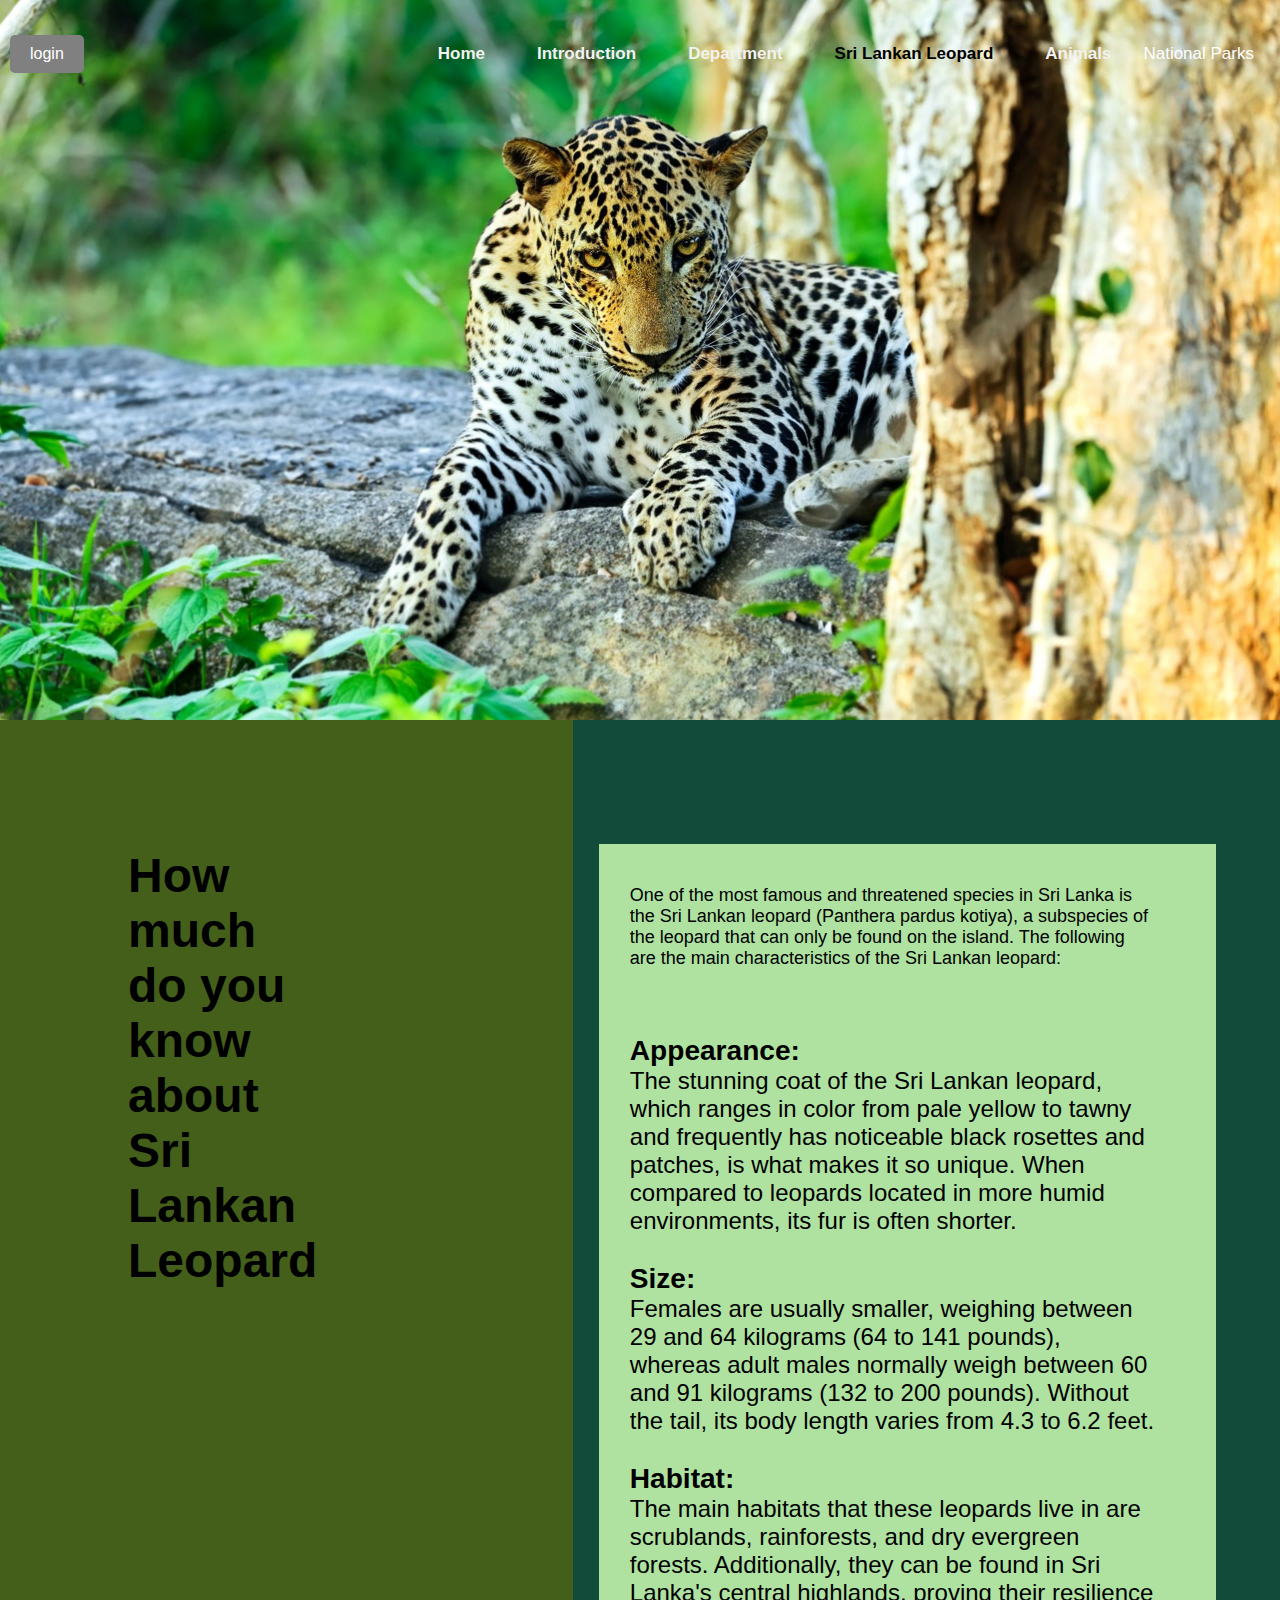
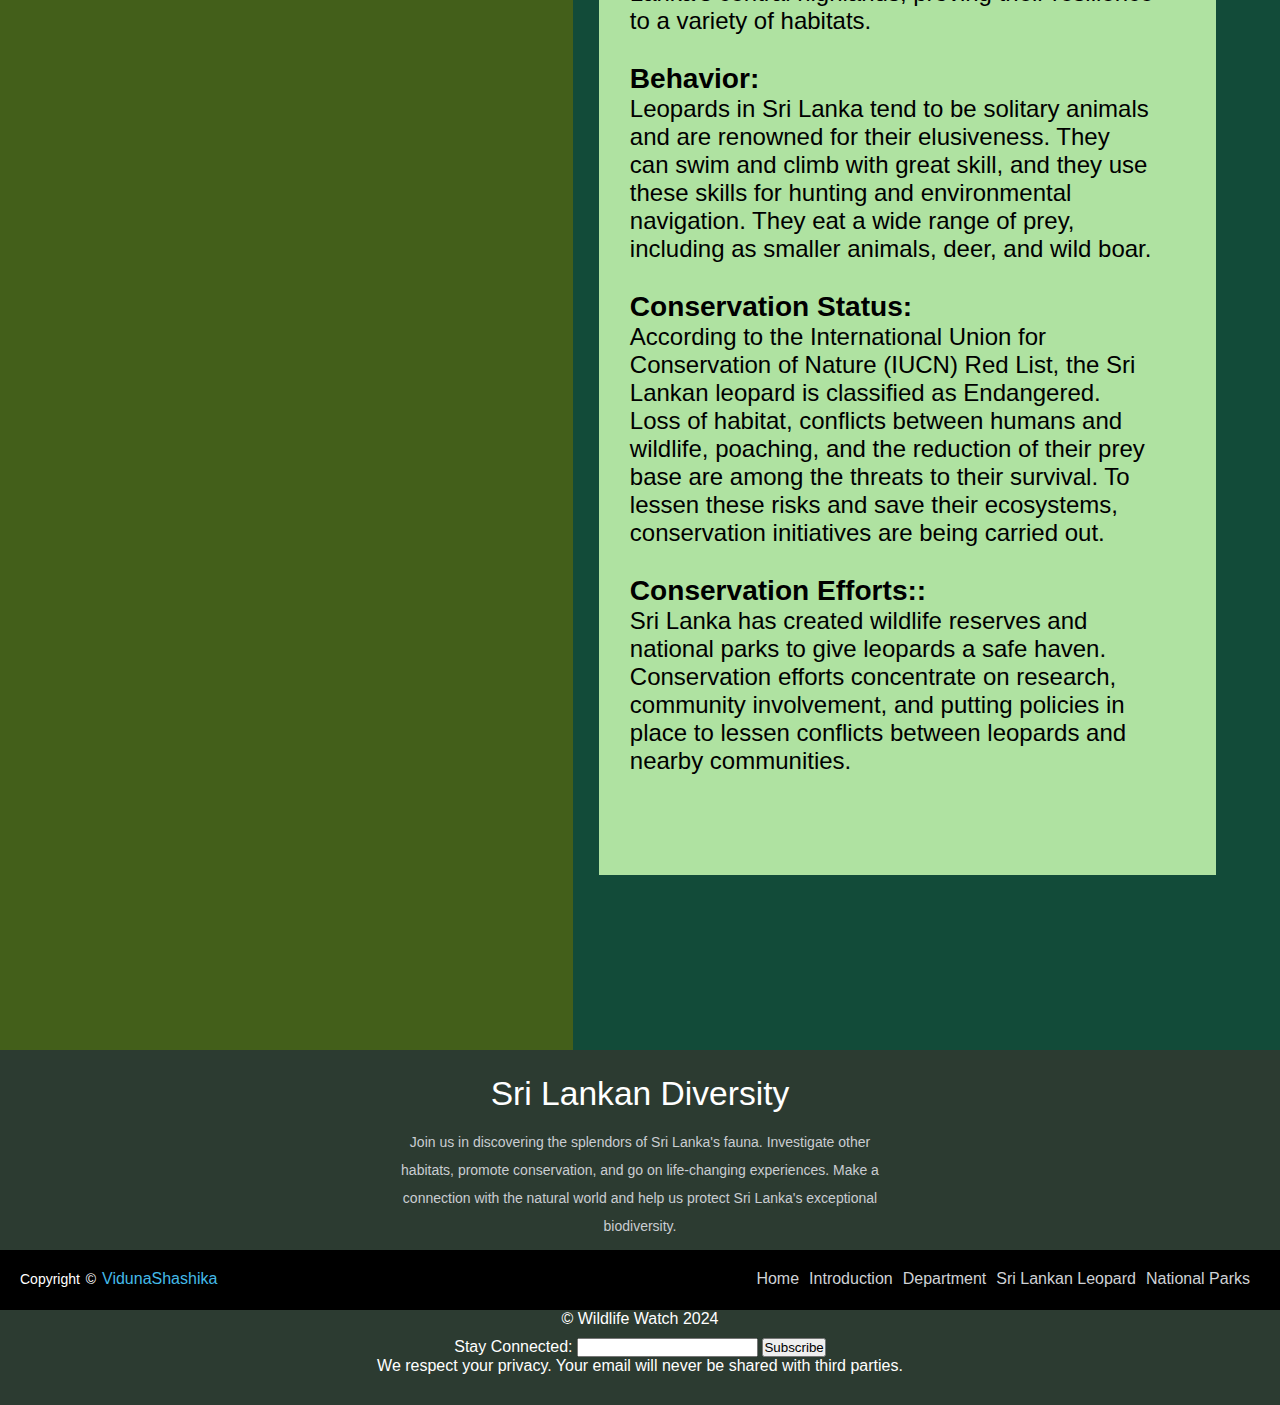
<file: leopord.html>
<!DOCTYPE html>
<html lang="en">

<head>
    <meta charset="UTF-8">
    <meta name="viewport" content="width=device-width, initial-scale=1.0">
    <title>Sri Lankan Wildlife </title>

    <link rel="stylesheet" href="style.css">

</head>

<body>
    <header>
        <a href="login.html" class="button-link">login</a>
        <div class="navigation">
            <div>
                <a href="index.html">Home<span></span></a>
                <a href="Introduction.html">Introduction<span></span></a>
                <a href="Departmant.html">Department<span></span></a>
                <a href="leopord.html" class="active">Sri Lankan Leopard<span></span></a>
                <a href="animals.html">Animals<span></span></a>
                <div class="dropdown">
                    <button class="dropbtn">National Parks
                        <i class="fa fa-caret-down"></i>
                    </button>
                    <div class="dropdown-content">
                        <a href="Yala.html">Yala</a>
                        <a href="Wilpaththu.html">Wilpaththu</a>
                    </div>
                </div>
            </div>
        </div>
    </header>
    <section>
        <img class="main_img" src="image\lepod.jpg" alt="mainimg2">
    </section>
    <section>
        <section class="main2">
            <div class="intro-section-left">
                <h1 class="intro-section-left-headings">How much do you know about Sri Lankan Leopard</h1>
            </div>
            <div class="intro-section-right">
                <section class="section2">
                    <p>
                    <P class="leopard-para">One of the most famous and threatened species in Sri Lanka is the Sri Lankan
                        leopard (Panthera pardus kotiya), a subspecies of the leopard that can only be found on the
                        island. The following are the main characteristics of the Sri Lankan leopard:</P>


                    </br></br>
                    <h3>Appearance:</h3>
                    The stunning coat of the Sri Lankan leopard, which ranges in color from pale yellow to tawny and
                    frequently has noticeable black rosettes and patches, is what makes it so unique. When compared to
                    leopards located in more humid environments, its fur is often shorter. </br></br>
                    <h3>Size:</h3>
                    Females are usually smaller, weighing between 29 and 64 kilograms (64 to 141 pounds), whereas adult
                    males normally weigh between 60 and 91 kilograms (132 to 200 pounds). Without the tail, its body
                    length varies from 4.3 to 6.2 feet.
                    </br></br>
                    <h3>Habitat:</h3>
                    The main habitats that these leopards live in are scrublands, rainforests, and dry evergreen
                    forests. Additionally, they can be found in Sri Lanka's central highlands, proving their resilience
                    to a variety of habitats.
                    </br></br>
                    <h3>Behavior:</h3>
                    Leopards in Sri Lanka tend to be solitary animals and are renowned for their elusiveness. They can
                    swim and climb with great skill, and they use these skills for hunting and environmental navigation.
                    They eat a wide range of prey, including as smaller animals, deer, and wild boar.
                    </br></br>
                    <h3>Conservation Status:</h3>
                    According to the International Union for Conservation of Nature (IUCN) Red List, the Sri Lankan
                    leopard is classified as Endangered. Loss of habitat, conflicts between humans and wildlife,
                    poaching, and the reduction of their prey base are among the threats to their survival. To lessen
                    these risks and save their ecosystems, conservation initiatives are being carried out.
                    </br></br>
                    <h3> Conservation Efforts::</h3>
                    Sri Lanka has created wildlife reserves and national parks to give leopards a safe haven.
                    Conservation efforts concentrate on research, community involvement, and putting policies in place
                    to lessen conflicts between leopards and nearby communities.

                    </br></br>
                    </p>
            </div>
        </section>
    </section>
    <footer>
        <div class="footer-content">
            <h3>Sri Lankan Diversity</h3>
            <p>Join us in discovering the splendors of Sri Lanka's fauna. Investigate other habitats, promote
                conservation, and go on life-changing experiences. Make a connection with the natural world and help us
                protect Sri Lanka's exceptional biodiversity.</p>

        </div>
        <div class="footer-bottom">
            <p>copyright &copy; <a href="#">VidunaShashika</a> </p>
            <div class="footer-menu">
                <ul class="f-menu">
                    <li><a href="index.html" class="active">Home<span></span></a></li>
                    <li><a href="Introduction.html">Introduction<span></span></a></li>
                    <li><a href="Departmant.html">Department<span></span></a></li>
                    <li><a href="leopord.html">Sri Lankan Leopard<span></span></a></li>
                    <li><a href="National Parks.html">National Parks<span></span></a></li>
                </ul>
            </div>
        </div>
        <div class="container">
            <p>&copy; Wildlife Watch 2024</p>
            <form action="#" method="post">
                <label for="email">Stay Connected:</label>
                <input type="email" id="email" name="email" required>
                <button type="submit">Subscribe</button>
            </form>
            <p>We respect your privacy. Your email will never be shared with third parties.</p>
        </div>
    </footer>
    <script src="script.js"></script>
</body>

</html>
</file>
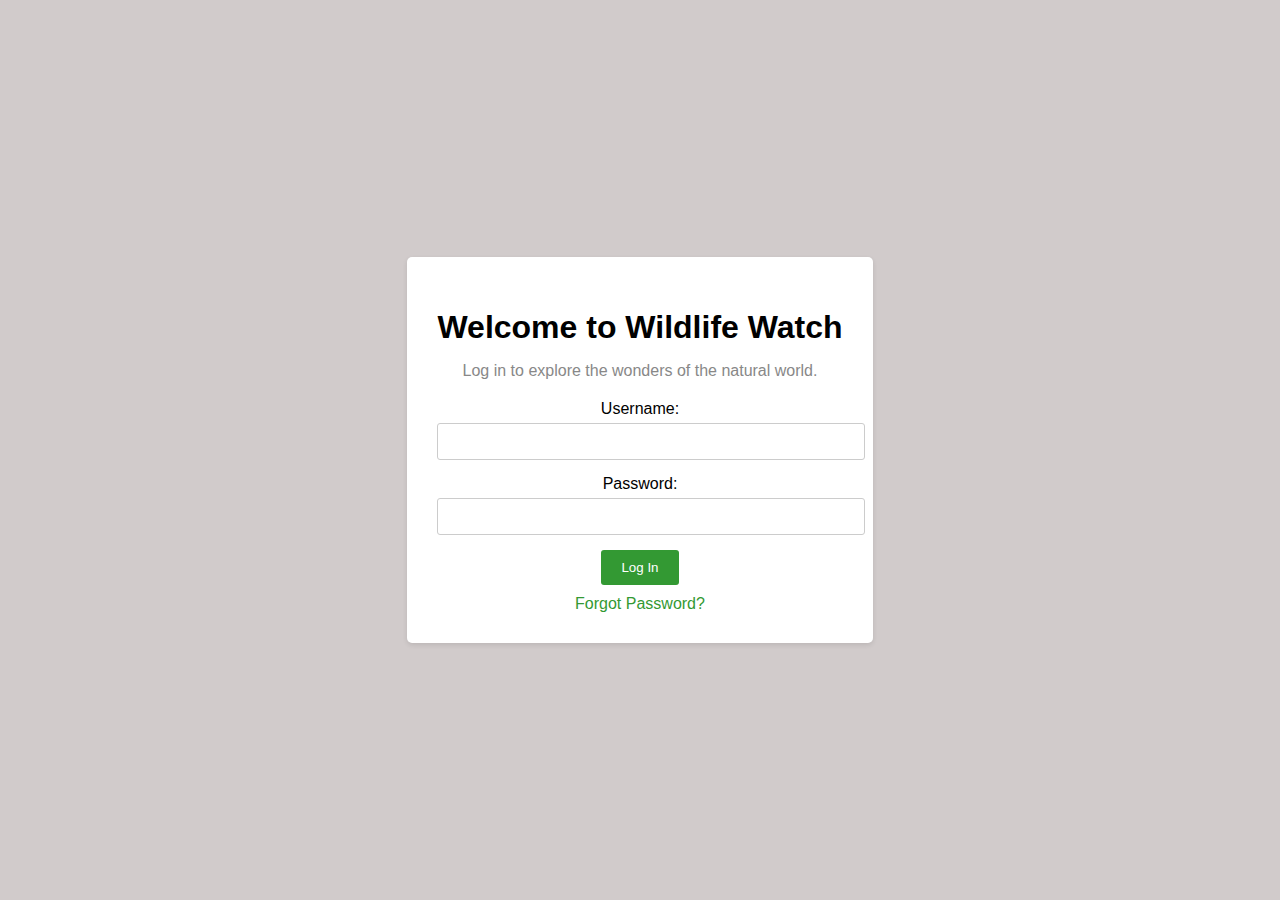
<file: login.html>
<!DOCTYPE html>
<html lang="en">

<head>
    <meta charset="UTF-8">
    <meta name="viewport" content="width=device-width, initial-scale=1.0">
    <title>Wildlife Watch Login</title>
    <link rel="stylesheet" href="login.css">
</head>

<body>
    <div class="container">
        <h1>Welcome to Wildlife Watch</h1>
        <p>Log in to explore the wonders of the natural world.</p>
        <form action="#">
            <label for="username">Username:</label>
            <input id="username" type="text" id="username" name="username" required>
            <label for="password">Password:</label>
            <input id="password" type="password" id="password" name="password" required>
            <button id="button" type="submit">Log In</button>
            <a href="#">Forgot Password?</a>
        </form>
    </div>
    <script src="script.js"></script>
</body>

</html>
</file>
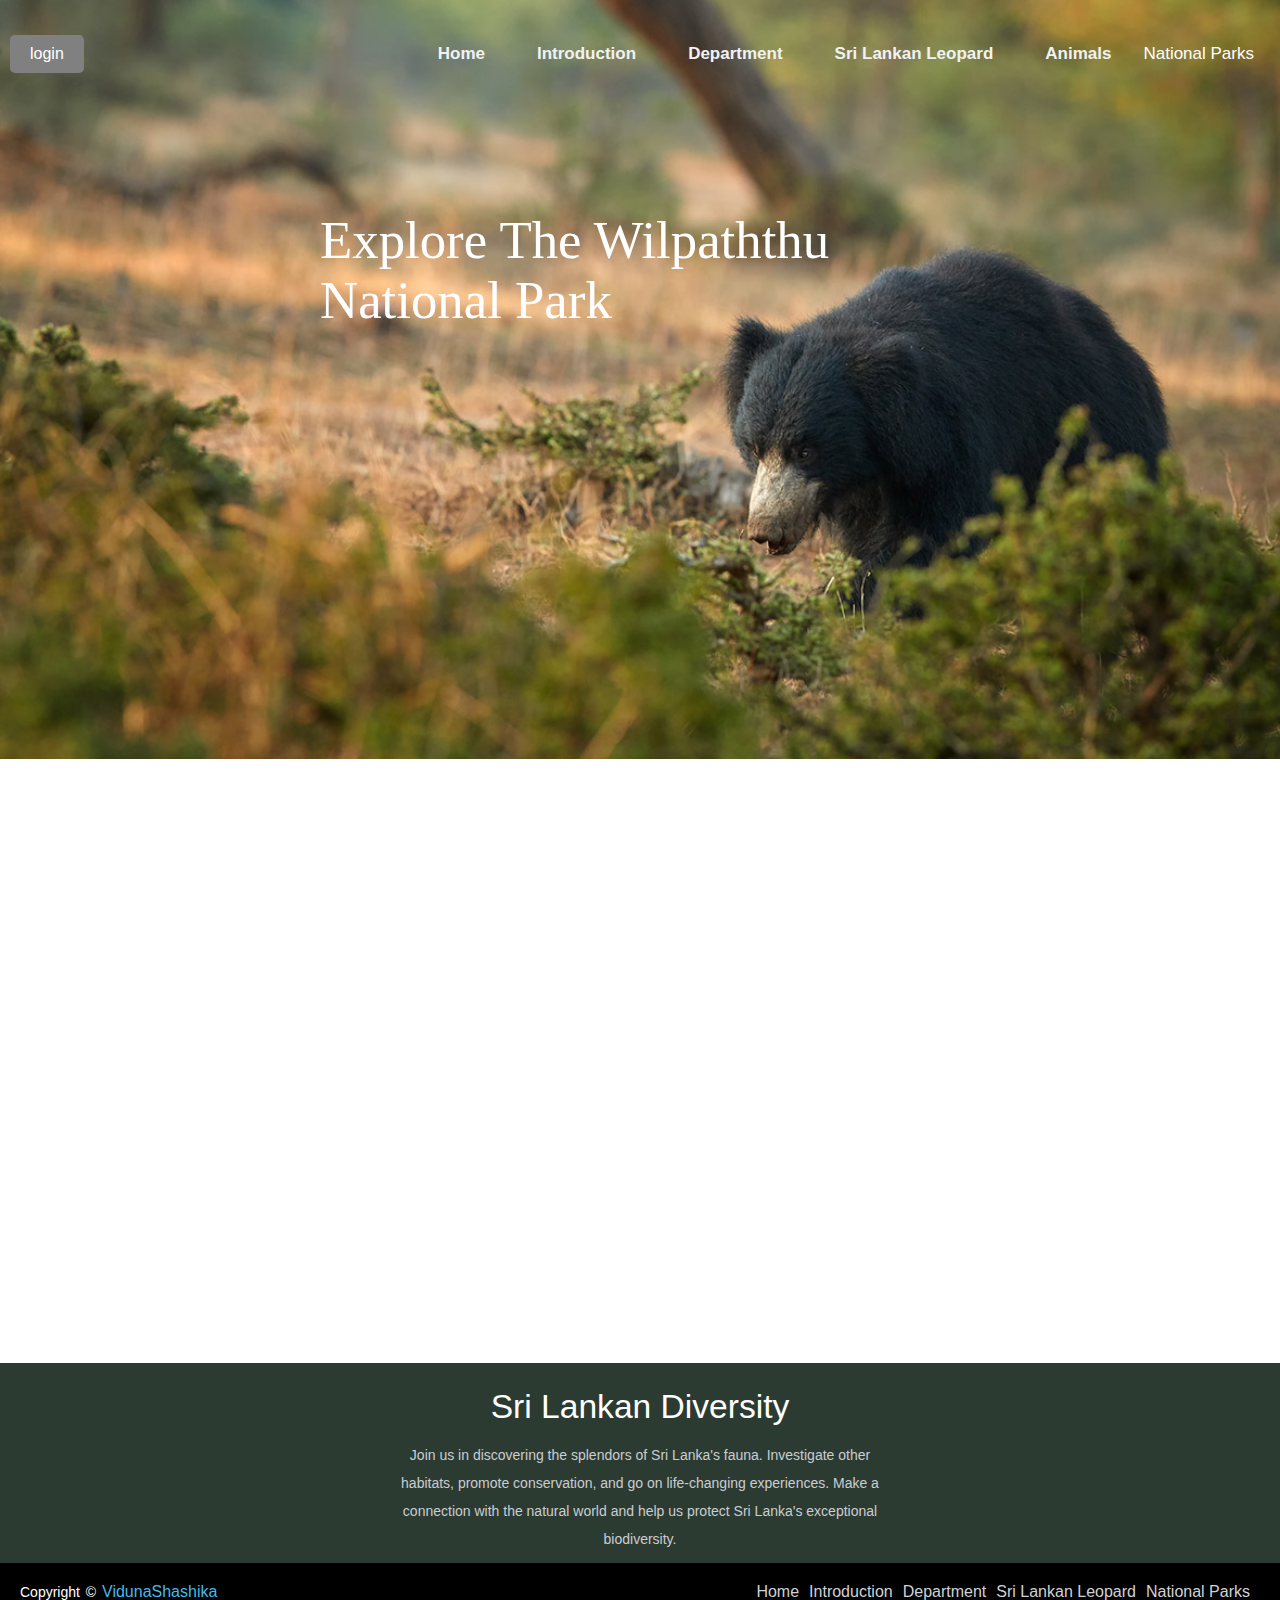
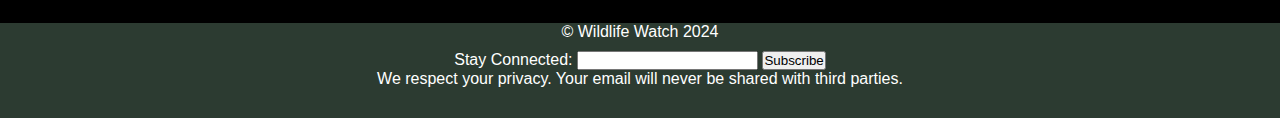
<file: Wilpaththu.html>
<!DOCTYPE html>
<html lang="en">

<head>
    <meta charset="UTF-8">
    <meta name="viewport" content="width=device-width, initial-scale=1.0">
    <title>Yala National Park</title>
    <link rel="stylesheet" href="Yala.css">

</head>

<body>
    <header>
        <a href="login.html" class="button-link">login</a>
        <div class="navigation">
            <div>
                <a href="index.html">Home<span></span></a>
                <a href="Introduction.html">Introduction<span></span></a>
                <a href="Departmant.html">Department<span></span></a>
                <a href="leopord.html">Sri Lankan Leopard<span></span></a>
                <a href="animals.html">Animals<span></span></a>
                <div class="dropdown">
                    <button class="dropbtn">National Parks
                        <i class="fa fa-caret-down"></i>
                    </button>
                    <div class="dropdown-content">
                        <a href="Yala.html">Yala</a>
                        <a href="Wilpaththu.html" class="active">Wilpaththu</a>
                    </div>
                </div>
            </div>
        </div>
    </header>
    <section>
        <img class="main_img" src="image\bear4.jpg" alt="mainimage">
        <div class="maintitle">Explore The Wilpaththu National Park</div>
    </section>
    <section id="wilpaththu" class="main2">
        <!-- <div class="" style="display: flex; background-color: bisque; padding-top: -4px;">
            <div class="intro-section-left">
                <p class="section-heading">Wilpaththu National Park</p>
                <p class="section-description">Yala National Park, which is located in Sri Lanka's southeast, is a tribute to the remarkable biodiversity and stunning natural surroundings of the nation. Yala, which spans an enormous area of over 979 square kilometers, is the most popular national park in Sri Lanka, attracting travelers and wildlife enthusiasts from all over the world. The park is well known for its variety of ecosystems, which include rocky outcrops, coastal lagoons, dense woods, and grassy plains. Yala is well acclaimed for having a healthy population of Sri Lankan leopards, which makes it one of the world's best locations to see these elusive big cats. A wide variety of animals, including as Asian elephants, sloth bears, crocodiles, and several bird species, can be found in the park. It's picturesque</p>
            </div>
            <section class="intro-section-right">
                <img  src="image\kurulla.jpeg" alt="mainimage">
            </section>
        </div> -->
    </section>

    <iframe
        src="https://www.google.com/maps/embed?pb=!1m18!1m12!1m3!1d505152.3117939296!2d79.70707498660094!3d8.450421300437798!2m3!1f0!2f0!3f0!3m2!1i1024!2i768!4f13.1!3m3!1m2!1s0x3afdac7787e4bc27%3A0xcdd9a0715dad187c!2sWilpattu%20National%20Park!5e0!3m2!1sen!2slk!4v1705578884029!5m2!1sen!2slk"
        width="100%" height="600" style="border:0;" allowfullscreen="" loading="lazy"
        referrerpolicy="no-referrer-when-downgrade"></iframe>
    <footer>
        <div class="footer-content">
            <h3>Sri Lankan Diversity</h3>
            <p>Join us in discovering the splendors of Sri Lanka's fauna. Investigate other habitats, promote
                conservation, and go on life-changing experiences. Make a connection with the natural world and help us
                protect Sri Lanka's exceptional biodiversity.</p>

        </div>
        <div class="footer-bottom">
            <p>copyright &copy; <a href="#">VidunaShashika</a> </p>
            <div class="footer-menu">
                <ul class="f-menu">
                    <li><a href="index.html" class="active">Home<span></span></a></li>
                    <li><a href="Introduction.html">Introduction<span></span></a></li>
                    <li><a href="Departmant.html">Department<span></span></a></li>
                    <li><a href="leopord.html">Sri Lankan Leopard<span></span></a></li>
                    <li><a href="National Parks.html">National Parks<span></span></a></li>
                </ul>
            </div>
        </div>
        <div class="container">
            <p>&copy; Wildlife Watch 2024</p>
            <form action="#" method="post">
                <label for="email">Stay Connected:</label>
                <input type="email" id="email" name="email" required>
                <button type="submit">Subscribe</button>
            </form>
            <p>We respect your privacy. Your email will never be shared with third parties.</p>
        </div>
    </footer>
    <script src="wilpaththu.js"></script>
</body>

</html>
</file>
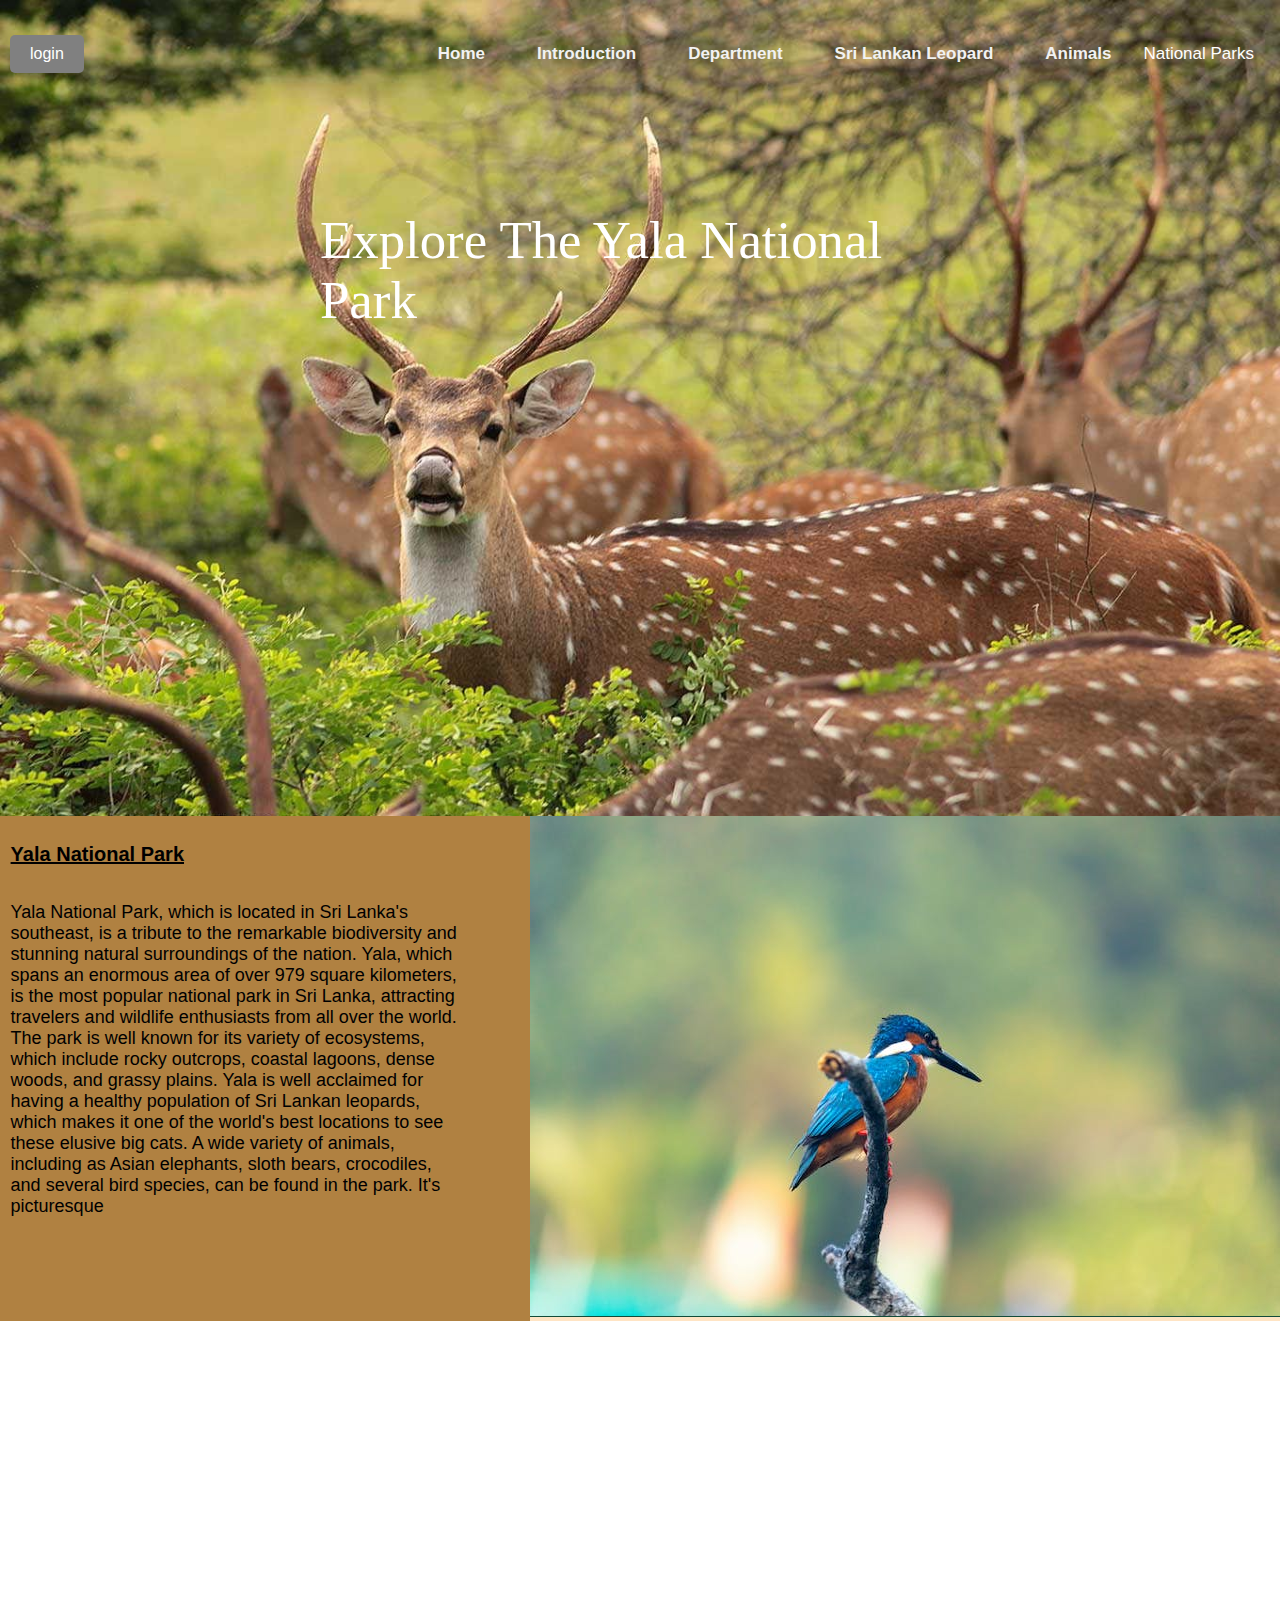
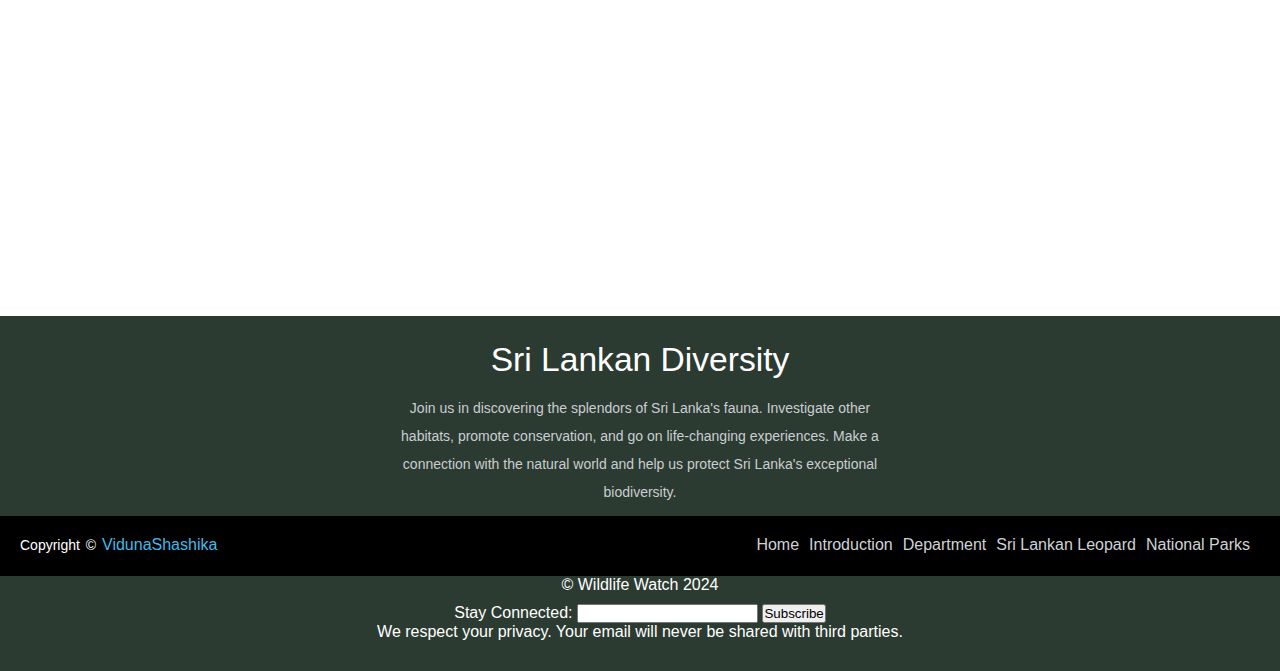
<file: Yala.html>
<!DOCTYPE html>
<html lang="en">

<head>
    <meta charset="UTF-8">
    <meta name="viewport" content="width=device-width, initial-scale=1.0">
    <title>Yala National Park</title>
    <link rel="stylesheet" href="Yala.css">

</head>

<body>
    <header>
        <a href="login.html" class="button-link">login</a>
        <div class="navigation">
            <div>
                <a href="index.html">Home<span></span></a>
                <a href="Introduction.html">Introduction<span></span></a>
                <a href="Departmant.html">Department<span></span></a>
                <a href="leopord.html">Sri Lankan Leopard<span></span></a>
                <a href="animals.html">Animals<span></span></a>
                <div class="dropdown">
                    <button class="dropbtn">National Parks
                        <i class="fa fa-caret-down"></i>
                    </button>
                    <div class="dropdown-content">
                        <a href="Yala.html" class="active">Yala</a>
                        <a href="Wilpaththu.html">Wilpaththu</a>
                    </div>
                </div>
            </div>
        </div>
    </header>
    <section>
        <img class="main_img" src="image\yala3.jpg" alt="mainimage">
        <div class="maintitle">Explore The Yala National Park</div>
    </section>
    <section class="main2">
        <div class="" style="display: flex; background-color: bisque; padding-top: -4px;">
            <div class="intro-section-left">
                <p class="section-heading">Yala National Park</p>
                <p class="section-description">Yala National Park, which is located in Sri Lanka's southeast, is a
                    tribute to the remarkable biodiversity and stunning natural surroundings of the nation. Yala, which
                    spans an enormous area of over 979 square kilometers, is the most popular national park in Sri
                    Lanka, attracting travelers and wildlife enthusiasts from all over the world. The park is well known
                    for its variety of ecosystems, which include rocky outcrops, coastal lagoons, dense woods, and
                    grassy plains. Yala is well acclaimed for having a healthy population of Sri Lankan leopards, which
                    makes it one of the world's best locations to see these elusive big cats. A wide variety of animals,
                    including as Asian elephants, sloth bears, crocodiles, and several bird species, can be found in the
                    park. It's picturesque</p>
            </div>
            <section class="intro-section-right">
                <img src="image\kurulla.jpeg" alt="mainimage">
            </section>
        </div>
    </section>

    <iframe
        src="https://www.google.com/maps/embed?pb=!1m18!1m12!1m3!1d3964.4544580008087!2d81.46930977448011!3d6.46396662385335!2m3!1f0!2f0!3f0!3m2!1i1024!2i768!4f13.1!3m3!1m2!1s0x3ae5d3a62ffb9359%3A0x3bb623d70b5a3314!2sYala%20National%20Park!5e0!3m2!1sen!2slk!4v1705406492202!5m2!1sen!2slk"
        class="national-park-map" width="100%" height="600" style="border:0;" allowfullscreen="" loading="lazy"
        referrerpolicy="no-referrer-when-downgrade"></iframe>

    <footer>
        <div class="footer-content">
            <h3>Sri Lankan Diversity</h3>
            <p>Join us in discovering the splendors of Sri Lanka's fauna. Investigate other habitats, promote
                conservation, and go on life-changing experiences. Make a connection with the natural world and help us
                protect Sri Lanka's exceptional biodiversity.</p>

        </div>
        <div class="footer-bottom">
            <p>copyright &copy; <a href="#">VidunaShashika</a> </p>
            <div class="footer-menu">
                <ul class="f-menu">
                    <li><a href="index.html" class="active">Home<span></span></a></li>
                    <li><a href="Introduction.html">Introduction<span></span></a></li>
                    <li><a href="Departmant.html">Department<span></span></a></li>
                    <li><a href="leopord.html">Sri Lankan Leopard<span></span></a></li>
                    <li><a href="National Parks.html">National Parks<span></span></a></li>
                </ul>
            </div>
        </div>
        <div class="container">
            <p>&copy; Wildlife Watch 2024</p>
            <form action="#" method="post">
                <label for="email">Stay Connected:</label>
                <input type="email" id="email" name="email" required>
                <button type="submit">Subscribe</button>
            </form>
            <p>We respect your privacy. Your email will never be shared with third parties.</p>
        </div>
    </footer>
    <script src="script.js"></script>
</body>

</html>
</file>
<file: style.css>
* {
    margin: 0;
    padding: 0;
    box-sizing: border-box;
    font-family: 'Poppins', sans-serif;
}
body{
    min-height: 100vh;
}
.logo{
    width: 50px;

    
}
body {
    font-family: "Poppins";
}

header{
    position: absolute;
    top: 0;
    left: 0;
    width: 100%;
    padding: 30px 10px;
    
    display: flex;
    justify-content: space-between;
    align-items: center;
    z-index: 100;
}


.navigation a {
    
    position: relative;
    font-size: 1.2em;
    color:#fff;
    font-weight: 600;
    text-decoration: none;
    margin-left: 20px;
    padding: 6px 15px;
    transition: .5s;
    float: left;
    display: block;
    color: #f2f2f2;
    text-align: center;
    padding: 14px 16px;
    text-decoration: none;
    font-size: 17px;
}
.navigation a:hover,
.navigation a.active{

    color: #000000;
}
.navigation a span{
    position: absolute;
    top: 0;
    left: 0;
    width: 100%;
    height: 100%;
    background: #fff;
    border-radius: 30px;
    z-index: -1;
    transform: scale(0);
    opacity: 0;
    transition: .5s;
}
.navigation a:hover span {
    transform: scale(1);
    opacity: 1;

}
.main_img{
    width: 100%;
    height: auto;
}
/* .main1{
    padding-bottom: 10px;
} */

.maintitle{
    font-family:a;
    position: absolute;
    top: 30%;
    left: 50%;
    transform: translate(-50%, -50%);
    font-size: 3.3em;
    color: white;
}
.main2{
    display: flex;
}
.intro-section-left {
    display: block;
    background-color:rgb(67, 95, 26);
    margin-top: -4px;
    padding-top: 10%;
    padding-left: 10%;
    padding-right: 20%;
}
.intro-section-left-headings {
    font-size: 3rem;


}

.intro-section-right{
    height: 100%;
    background-color: rgb(18, 75, 57);
    margin-top: -4px;
    padding-left: 2%;
    padding-top: 10%;
    padding-right: 5%;
    padding-bottom: 14%;
    font-size: 150%;
}

.section2 {
    margin-top: -4px;
    background-color: rgb(175, 226, 161);
    width: 100%;
    padding-top: 5%;
    padding-left: 5%;
    padding-bottom: 10%;
    padding-right: 10%;
}
footer{
    margin-top: -4px;
    position: relative;
    bottom: 0;
    left: 0;
    right: 0;
    background: #10430e;
    height: auto;
    width: 100vw;

    padding-top: 40px;
    color: #fff;
}
.footer-content{
    display: flex;
    align-items: center;
    justify-content: center;
    flex-direction: column;
    text-align: center;
}
.footer-content h3{
    font-size: 2.1rem;
    font-weight: 500;
    text-transform: capitalize;
    line-height: 3rem;
}
.footer-content p{
    max-width: 500px;
    margin: 10px auto;
    line-height: 28px;
    font-size: 14px;
    color: #cacdd2;
}
.socials{
    list-style: none;
    display: flex;
    align-items: center;
    justify-content: center;
    margin: 1rem 0 3rem 0;
}
.socials li{
    margin: 0 10px;
}
.socials a{
    text-decoration: none;
    color: #fff;
    border: 1.1px solid white;
    padding: 5px;

    border-radius: 50%;

}
.socials a i{
    font-size: 1.1rem;
    width: 20px;


    transition: color .4s ease;

}
.socials a:hover i{
    color: aqua;
}

.footer-bottom{
    background: #000;
    width: 100vw;
    padding: 20px;
padding-bottom: 40px;
    text-align: center;
}
.footer-bottom p{
float: left;
    font-size: 14px;
    word-spacing: 2px;
    text-transform: capitalize;
}
.footer-bottom p a{
  color:#44bae8;
  font-size: 16px;
  text-decoration: none;
}
.footer-bottom span{
    text-transform: uppercase;
    opacity: .4;
    font-weight: 200;
}
.footer-menu{
  float: right;

}   
.footer-menu ul{
  display: flex;
}
.footer-menu ul li{
padding-right: 10px;
display: block;
}
.footer-menu ul li a{
  color: #cfd2d6;
  text-decoration: none;
}
.footer-menu ul li a:hover{
  color: #27bcda;
}

@media (max-width:500px) {
.footer-menu ul{
  display: flex;
  margin-top: 10px;
  margin-bottom: 20px;
  
}}

.introduction-page {
    background-color: #10430e;
}

.section-one {
    background-color: #b9cb56;
    height: 950px;
}

.section-two {
    background-color: #8b9551;
    height: 950px;
}

.section-heading {
    padding: 3%;
    padding-top: 5%;
    padding-left: 2%;
    padding-bottom: 0%;
    font-size: 20px;
    font-weight: 600;
    text-decoration: underline;
}

.section-description {
    font-size: 18px;
    padding: 2%;
    padding-top: 5%;
    width: 90%;
}

.national-park-image {
    width: 300px;
}

.table-image {
    width: 200px;
    
}

table {
    border-collapse: collapse;
    width: 100%;
}

td {
    padding: 8px;
    text-align: left;
    border: 1px solid #ddd; /* Add border to cells */
}

.table-img {
    max-width: 200px;
    max-height: 200px;/
}

.department {
    background-color: #b9cb56;
    margin-top: 7%;
    padding-top: 4%;
}

.department-description {
    padding: 3%;
    font-size: 18px;
}
.homepage-p2{
    font-size: 150%;
    text-decoration: underline;
}
.leopard-para{
    font-size: large;
}
@media screen and ( max-width: 992px){
    .maintitle{
        font-size: 24px;    
    }
    .main2{
        flex-direction: column;
    }
}


/* Dropdown container - needed to position the dropdown content */
.dropdown {
    float: left;
    overflow: hidden;
  }
  
  /* Style the dropdown button to fit inside the topnav */
  .dropdown .dropbtn {
    font-size: 17px;
    border: none;
    outline: none;
    color: white;
    padding: 14px 16px;
    background-color: inherit;
    font-family: inherit;
    margin: 0;
  }
  
  /* Style the dropdown content (hidden by default) */
  .dropdown-content {
    display: none;
    position: absolute;
    background-color: #f9f9f9;
    min-width: 160px;
    box-shadow: 0px 8px 16px 0px rgba(0,0,0,0.2);
    z-index: 1;
  }
  
  /* Style the links inside the dropdown */
  .dropdown-content a {
    float: none;
    color: black;
    padding: 12px 16px;
    text-decoration: none;
    display: block;
    text-align: left;
  }
  
  /* Add a dark background on topnav links and the dropdown button on hover */
  .topnav a:hover, .dropdown:hover .dropbtn {
    background-color: #555;
    color: white;
  }
  
  /* Add a grey background to dropdown links on hover */
  .dropdown-content a:hover {
    background-color: #ddd;
    color: black;
  }
  
  /* Show the dropdown menu when the user moves the mouse over the dropdown button */
  .dropdown:hover .dropdown-content {
    display: block;
  }

.animal-1-section{
    display: flex;
}

.animal-2-section{
    display: flex;
}

.animal-3-section{
    display: flex;
}

.animal-description {

    width: 50%;
}

.animal-img {
    
    width: 50%;
}

.animals-section {
    margin-top: 7%;
}
.table-dis{
    margin-top: -45px;
    text-decoration: underline;
    
}
.table-name{
    margin-top: -105px;
    text-decoration: underline;
}
.table-dis-para{
    font-size: 18px;
}
.table-img2{
    width: 150px;
}
.sloth-bear{
    font-size: 18px;
    margin-top: 50px;
    
}
.Spotted-Deer{
    font-size: 18px;
}
.national-park-image1{
    width: 328px;
}
.polcover{
    width: 165px;
}
.animals-section{
    margin-top: 0%;
    background-color:#b9cb56

}
.animal-description-title{
    margin-top: 40px;
    font-size: 1.4em;
}
.italic{
    font-style: italic;
}
.animal-img{
    width: 50%;
}
*{
    margin: 0;
    padding: 0;
    box-sizing: border-box;
    

}
.animal-description-dip{
    text-decoration: underline;
}
.animal-description-para{
    font-size: 1.2em;
}
.link{
    display: flex;
    height: 50px;
    margin-top: 0px;
    background-color: #b9cb56;
    
}
.link-1{
    width: 50%;
    font-size: 1.5em;
    text-decoration: underline;
    font-family: Arial, Helvetica, sans-serif;
}
.link-2{
    width: 50%;
    font-size: 1.5em;
    text-decoration: underline;
    font-family: Arial, Helvetica, sans-serif;
}

footer {
    background-color: #2c3b31;
    padding: 20px 0;
    text-align: center; /* Adjust if footer has multiple sections */
  }
  
  .container {
    width: auto;  /* Remove fixed width for footer */
    margin: 0 auto;
  }
  
  p {
    margin-bottom: 10px;
  }
  
  form {
    display: inline-block; /* Allow other footer content beside form */
  }

  .button-link {
    display: inline-block;
    padding: 10px 20px;
    background-color: gray; /* Blue color, you can change it */
    color: #fff;
    text-decoration: none;
    border: none;
    cursor: pointer;
    border-radius: 5px;
}
</file>
<file: animals-edit.css>
/* Add your custom CSS styles here */
 label {
    display: block;
    margin-bottom: 5px;
}
input[type="text"] {
    width: 100%;
    padding: 8px;
    margin-bottom: 10px;
    box-sizing: border-box;
}
.container {
    max-width: 600px;
    margin: 0 auto;
    padding: 20px;
}
button {
    padding: 10px 20px;
    background-color: #4CAF50;
    color: white;
    border: none;
    cursor: pointer;
}
</file>
<file: login.css>
body {
    font-family: sans-serif;
    margin: 0;
    display: flex;
    justify-content: center;
    align-items: center;
    min-height: 100vh;
    background-color: #d1cbcb;
  }
  
  .container {
    background-color: #fff;
    padding: 30px;
    border-radius: 5px;
    box-shadow: 0 2px 5px rgba(0, 0, 0, 0.1);
    text-align: center;
  }
  
  h1 {
    font-size: 2em;
    margin-bottom: 15px;
  }
  
  p {
    color: #888;
    margin-bottom: 20px;
  }
  
  label {
    display: block;
    margin-bottom: 5px;
  }
  
  input[type="text"],
  input[type="password"] {
    width: 100%;
    padding: 10px;
    border: 1px solid #ccc;
    border-radius: 3px;
    margin-bottom: 15px;
  }
  
  button {
    background-color: #339933; /* Green color */
    color: white;
    padding: 10px 20px;
    border: none;
    border-radius: 3px;
    cursor: pointer;
  }
  
  button:hover {
    background-color: #298029; /* Darker green on hover */
  }
  
  a {
    color: #339933; /* Same green as button */
    text-decoration: none;
    display: block;
    margin-top: 10px;
  }
</file>
<file: Yala.css>
* {
    margin: 0;
    padding: 0;
    box-sizing: border-box;
    font-family: 'Poppins', sans-serif;
}
body{
    min-height: 100vh;
}
.logo{
    width: 50px;

    
}
body {
    font-family: "Poppins";
}

header{
    position: absolute;
    top: 0;
    left: 0;
    width: 100%;
    padding: 30px 10px;
    
    display: flex;
    justify-content: space-between;
    align-items: center;
    z-index: 100;
}


.navigation a {
    
    position: relative;
    font-size: 1.5em;
    color:#fff;
    font-weight: 600;
    text-decoration: none;
    margin-left: 20px;
    padding: 6px 15px;
    transition: .5s;
    float: left;
    display: block;
    color: #f2f2f2;
    text-align: center;
    padding: 14px 16px;
    text-decoration: none;
    font-size: 17px;
}
.navigation a:hover,
.navigation a.active{

    color: #000000;
}
.navigation a span{
    position: absolute;
    top: 0;
    left: 0;
    width: 100%;
    height: 100%;
    background: #fff;
    border-radius: 30px;
    z-index: -1;
    transform: scale(0);
    opacity: 0;
    transition: .5s;
}
.navigation a:hover span {
    transform: scale(1);
    opacity: 1;

}
.main_img{
    width: 100%;
    height: auto;
}
/* .main1{
    padding-bottom: 10px;
} */

.maintitle{
    font-family:a;
    position: absolute;
    top: 30%;
    left: 50%;
    transform: translate(-50%, -50%);
    font-size: 3.3em;
    color: white;
}
.main2{
    display: flex;
}

.intro-section-left {
    display: block;
    background-color:#B08141;
    margin-top: -4px;
}
.intro-section-left-headings {
    font-size: 3rem;


}

.intro-section-right{
    height: 100%;
    background-color: rgb(18, 75, 57);
    margin-top: -4px;
   
    font-size: 110%;
}



.section2 {
    margin-top: -4px;
    background-color: rgb(175, 226, 161);
    width: 100%;
    padding-top: 5%;
    padding-left: 5%;
    padding-bottom: 10%;
    padding-right: 10%;
}
footer{
    margin-top: -4px;
    position: relative;
    bottom: 0;
    left: 0;
    right: 0;
    background: #10430e;
    height: auto;
    width: 100vw;

    padding-top: 40px;
    color: #fff;
}
.footer-content{
    display: flex;
    align-items: center;
    justify-content: center;
    flex-direction: column;
    text-align: center;
}
.footer-content h3{
    font-size: 2.1rem;
    font-weight: 500;
    text-transform: capitalize;
    line-height: 3rem;
}
.footer-content p{
    max-width: 500px;
    margin: 10px auto;
    line-height: 28px;
    font-size: 14px;
    color: #cacdd2;
}
.socials{
    list-style: none;
    display: flex;
    align-items: center;
    justify-content: center;
    margin: 1rem 0 3rem 0;
}
.socials li{
    margin: 0 10px;
}
.socials a{
    text-decoration: none;
    color: #fff;
    border: 1.1px solid white;
    padding: 5px;

    border-radius: 50%;

}
.socials a i{
    font-size: 1.1rem;
    width: 20px;


    transition: color .4s ease;

}
.socials a:hover i{
    color: aqua;
}

.footer-bottom{
    background: #000;
    width: 100vw;
    padding: 20px;
padding-bottom: 40px;
    text-align: center;
}
.footer-bottom p{
float: left;
    font-size: 14px;
    word-spacing: 2px;
    text-transform: capitalize;
}
.footer-bottom p a{
  color:#44bae8;
  font-size: 16px;
  text-decoration: none;
}
.footer-bottom span{
    text-transform: uppercase;
    opacity: .4;
    font-weight: 200;
}
.footer-menu{
  float: right;

}
.footer-menu ul{
  display: flex;
}
.footer-menu ul li{
padding-right: 10px;
display: block;
}
.footer-menu ul li a{
  color: #cfd2d6;
  text-decoration: none;
}
.footer-menu ul li a:hover{
  color: #27bcda;
}

@media (max-width:500px) {
.footer-menu ul{
  display: flex;
  margin-top: 10px;
  margin-bottom: 20px;
  
}}

.introduction-page {
    background-color: #10430e;
}

.section-one {
    background-color: #b9cb56;
    height: 950px;
}

.section-two {
    background-color: #8b9551;
    height: 950px;
}

.section-heading {
    padding: 3%;
    padding-top: 5%;
    padding-left: 2%;
    padding-bottom: 0%;
    font-size: 20px;
    font-weight: 600;
    text-decoration: underline;
}

.section-description {
    font-size: 18px;
    padding: 2%;
    padding-top: 5%;
    width: 90%;
}

.national-park-image {
    width: 300px;
}

.table-image {
    width: 200px;
    
}

table {
    border-collapse: collapse;
    width: 100%;
}

td {
    padding: 8px;
    text-align: left;
    border: 1px solid #ddd; /* Add border to cells */
}

.table-img {
    max-width: 200px;
    max-height: 200px;/
}

.department {
    background-color: #b9cb56;
    margin-top: 7%;
    padding-top: 4%;
}

.department-description {
    padding: 3%;
    font-size: 18px;
}
.homepage-p2{
    font-size: 150%;
    text-decoration: underline;
}
.leopard-para{
    font-size: large;
}
@media screen and ( max-width: 992px){
    .maintitle{
        font-size: 24px;    
    }
    .main2{
        flex-direction: column;
    }
}


/* Dropdown container - needed to position the dropdown content */
.dropdown {
    float: left;
    overflow: hidden;
  }
  
  /* Style the dropdown button to fit inside the topnav */
  .dropdown .dropbtn {
    font-size: 17px;
    border: none;
    outline: none;
    color: white;
    padding: 14px 16px;
    background-color: inherit;
    font-family: inherit;
    margin: 0;
  }
  
  /* Style the dropdown content (hidden by default) */
  .dropdown-content {
    display: none;
    position: absolute;
    background-color: #f9f9f9;
    min-width: 160px;
    box-shadow: 0px 8px 16px 0px rgba(0,0,0,0.2);
    z-index: 1;
  }
  
  /* Style the links inside the dropdown */
  .dropdown-content a {
    float: none;
    color: black;
    padding: 12px 16px;
    text-decoration: none;
    display: block;
    text-align: left;
  }
  
  /* Add a dark background on topnav links and the dropdown button on hover */
  .topnav a:hover, .dropdown:hover .dropbtn {
    background-color: #555;
    color: white;
  }
  
  /* Add a grey background to dropdown links on hover */
  .dropdown-content a:hover {
    background-color: #ddd;
    color: black;
  }
  
  /* Show the dropdown menu when the user moves the mouse over the dropdown button */
  .dropdown:hover .dropdown-content {
    display: block;
  }
  
.national-park-map {
    margin-top: -5px;
}

footer {
    background-color: #2c3b31;
    padding: 20px 0;
    text-align: center; /* Adjust if footer has multiple sections */
  }
  
  .container {
    width: auto;  /* Remove fixed width for footer */
    margin: 0 auto;
  }
  
  p {
    margin-bottom: 10px;
  }
  
  form {
    display: inline-block; /* Allow other footer content beside form */
  }
  

  .button-link {
    display: inline-block;
    padding: 10px 20px;
    background-color: gray; /* Blue color, you can change it */
    color: #fff;
    text-decoration: none;
    border: none;
    cursor: pointer;
    border-radius: 5px;
}
</file>
